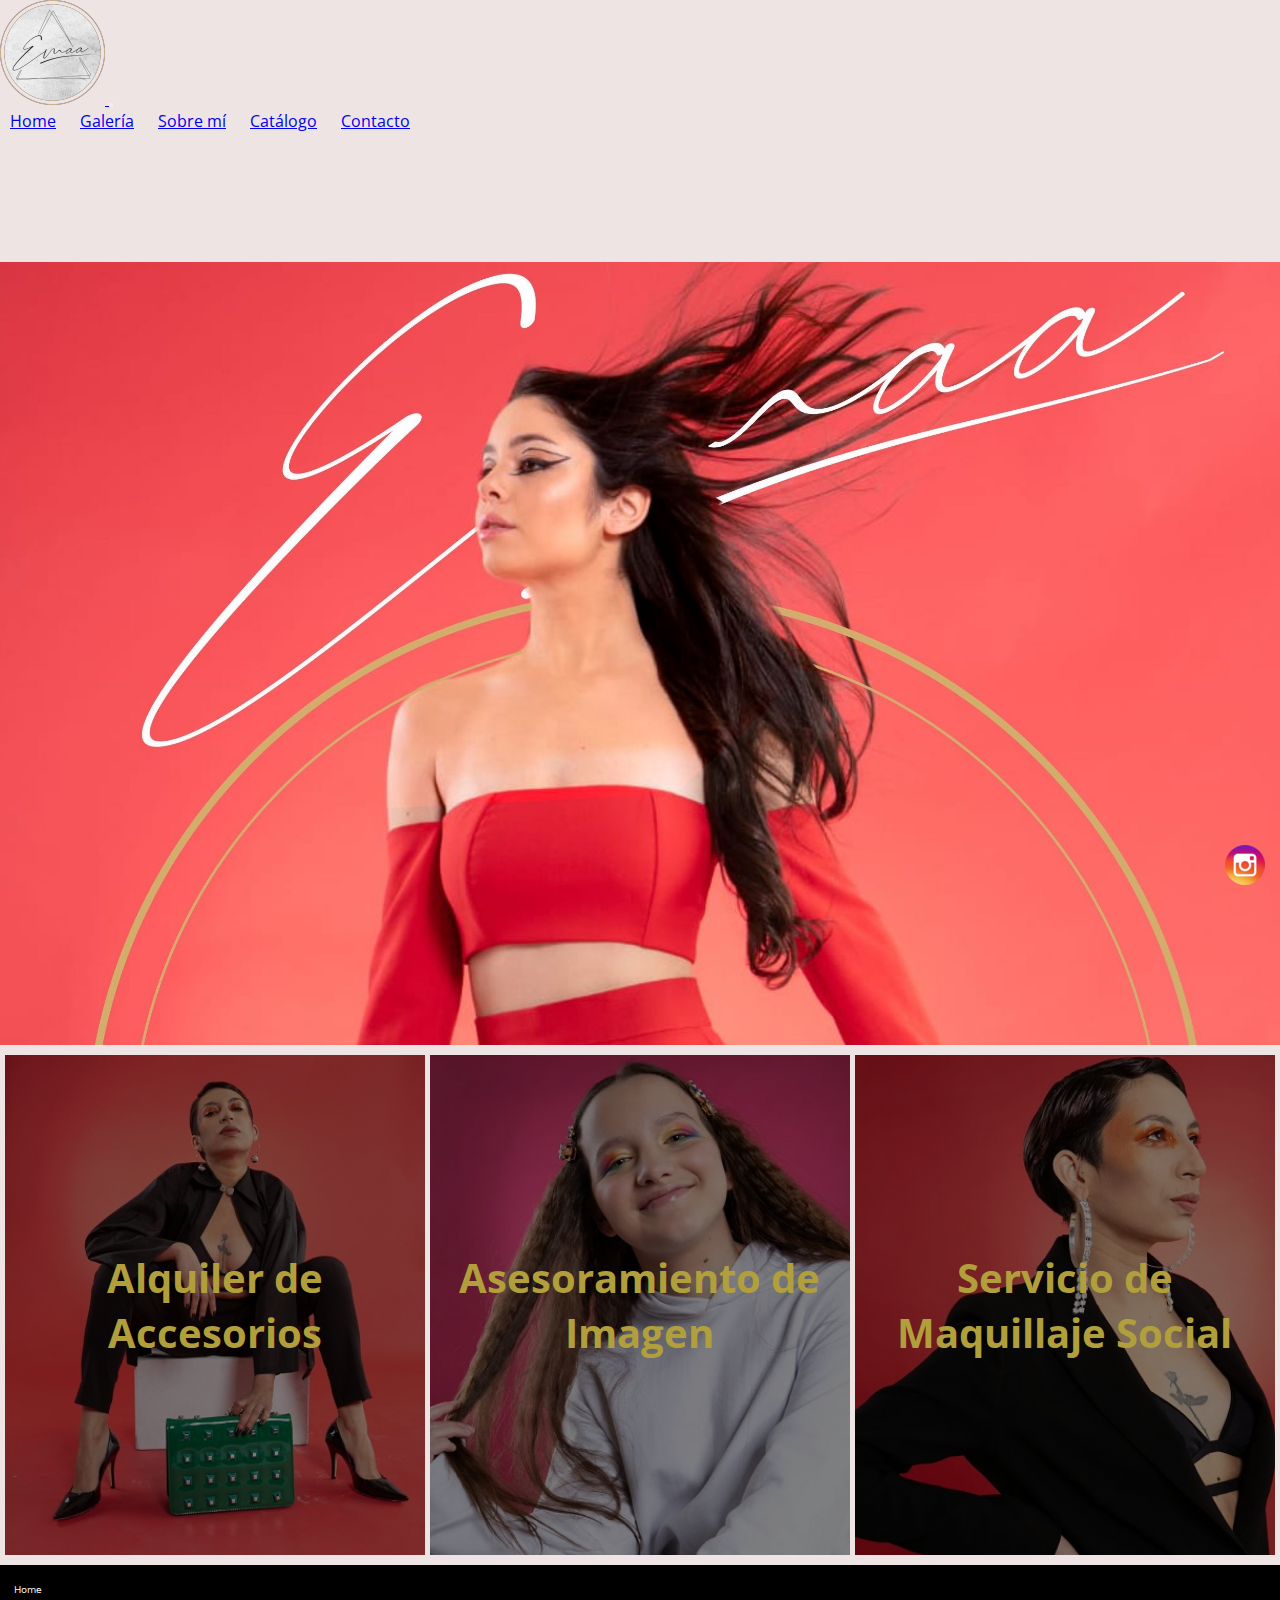
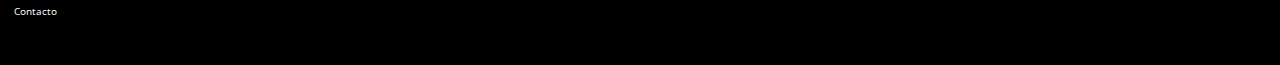
<file: index.html>
<!DOCTYPE html>
<html lang="en">
<head>
    <meta charset="UTF-8">
    <meta http-equiv="X-UA-Compatible" content="IE=edge">
    <meta name="viewport" content="width=device-width, initial-scale=1.0">
    <meta name="description" 
    content="Anímate a lucir los diferentes accesorios que tenemos para alquilar, junto con un peinado, Make Up y asesoria de Imagen.">
    <meta name="keywords" content="Accesorios, alquiler, make up, peinados, carteras, aros, collares, cintos, cosmetica, pelo">
    <meta property:'og:type' content="Web site">
    <meta property:'og:title' content="Emaa-Home|Aquiler de accesorios, make up y mas">
    <meta property:'og:description' content="Anímate a lucir los diferentes accesorios que tenemos para alquilar, junto con un peinado, Make Up y asesoria de Imagen.">
    <link rel="shortcut icon" href="assets/img/emaa-ico.ico" type="image/x-icon">
    <link href="https://cdn.jsdelivr.net/npm/bootstrap@5.1.3/dist/css/bootstrap.min.css" rel="stylesheet" integrity="sha384-1BmE4kWBq78iYhFldvKuhfTAU6auU8tT94WrHftjDbrCEXSU1oBoqyl2QvZ6jIW3" crossorigin="anonymous">
    <link rel="stylesheet" href="./css/style.css">
    <link href="https://fonts.googleapis.com/css2?family=JetBrains+Mono:wght@100&family=Open+Sans:wght@300&family=Quicksand:wght@600&display=swap" rel="stylesheet">
    <title>Emaa-Home|Aquiler de accesorios, make up y mas</title>
    
</head>
<body>
    
    <header>
    <nav class="navbar navbar-expand-lg navbar-light bg-light fixed-top">
        <div class="container-fluid">
          <a class="navbar-brand" href="index.html">
              <img src="assets/img/emaa.png" alt="logo emaa">
          </a>
          <button class="navbar-toggler" type="button" data-bs-toggle="collapse" data-bs-target="#navbarNavAltMarkup" aria-controls="navbarNavAltMarkup" aria-expanded="false" aria-label="Toggle navigation">
            <span class="navbar-toggler-icon"></span>
          </button>
          <div class="collapse navbar-collapse justify-content-end" id="navbarNavAltMarkup">
            <div class="navbar-nav">
              <a class="nav-link" href="index.html">Home</a>
              <a class="nav-link" href="assets/pages/galeria.html">Galería</a>
              <a class="nav-link" href="assets/pages/sobremi.html">Sobre mí</a>
              <a class="nav-link" href="assets/pages/catalogo.html">Catálogo</a>
              <a class="nav-link" href="assets/pages/contacto.html">Contacto</a>
            </div>
          </div>
        </div>
    </nav>
    
    </header>

    <main>

        <div class="main-fondo">
            <img src="assets/img/Imagen-fondo-home.jpg" alt="" class="emaa-fondo">
        </div>

       
        <section class="container-img">

          <div class="img-home">  
          <h1 class="titulos">Alquiler de Accesorios </h1>    
          </div>

         <div class="img-home2">
          <h2 class="titulos">Asesoramiento de Imagen</h2>   
         </div>

         <div class="img-home3">
          <h3 class="titulos">Servicio de Maquillaje Social</h3>   
         </div>
        </section>

    
        
    </main>
    
    <footer>

        <div class="logo-posicion">
            <a href="https://www.instagram.com/emaa.accesorios/?utm_medium=copy_link" target="_blank" rel="nofollow"><img src="assets/img/logo-ig.png" alt="logo red social"></a>
        </div>

        <div class="menu-footer">
            <ul class="nav-footer" >
                <li ><a class="nav-link-footer" href="index.html">Home</a></li>
                <li ><a class="nav-link-footer" href="assets/pages/contacto.html">Contacto</a></li>
            </ul>
            
        </div>
    </footer>

    <script src="https://cdn.jsdelivr.net/npm/@popperjs/core@2.10.2/dist/umd/popper.min.js" integrity="sha384-7+zCNj/IqJ95wo16oMtfsKbZ9ccEh31eOz1HGyDuCQ6wgnyJNSYdrPa03rtR1zdB" crossorigin="anonymous"></script>
    <script src="https://cdn.jsdelivr.net/npm/bootstrap@5.1.3/dist/js/bootstrap.min.js" integrity="sha384-QJHtvGhmr9XOIpI6YVutG+2QOK9T+ZnN4kzFN1RtK3zEFEIsxhlmWl5/YESvpZ13" crossorigin="anonymous"></script>
</body>

</html>
</file>
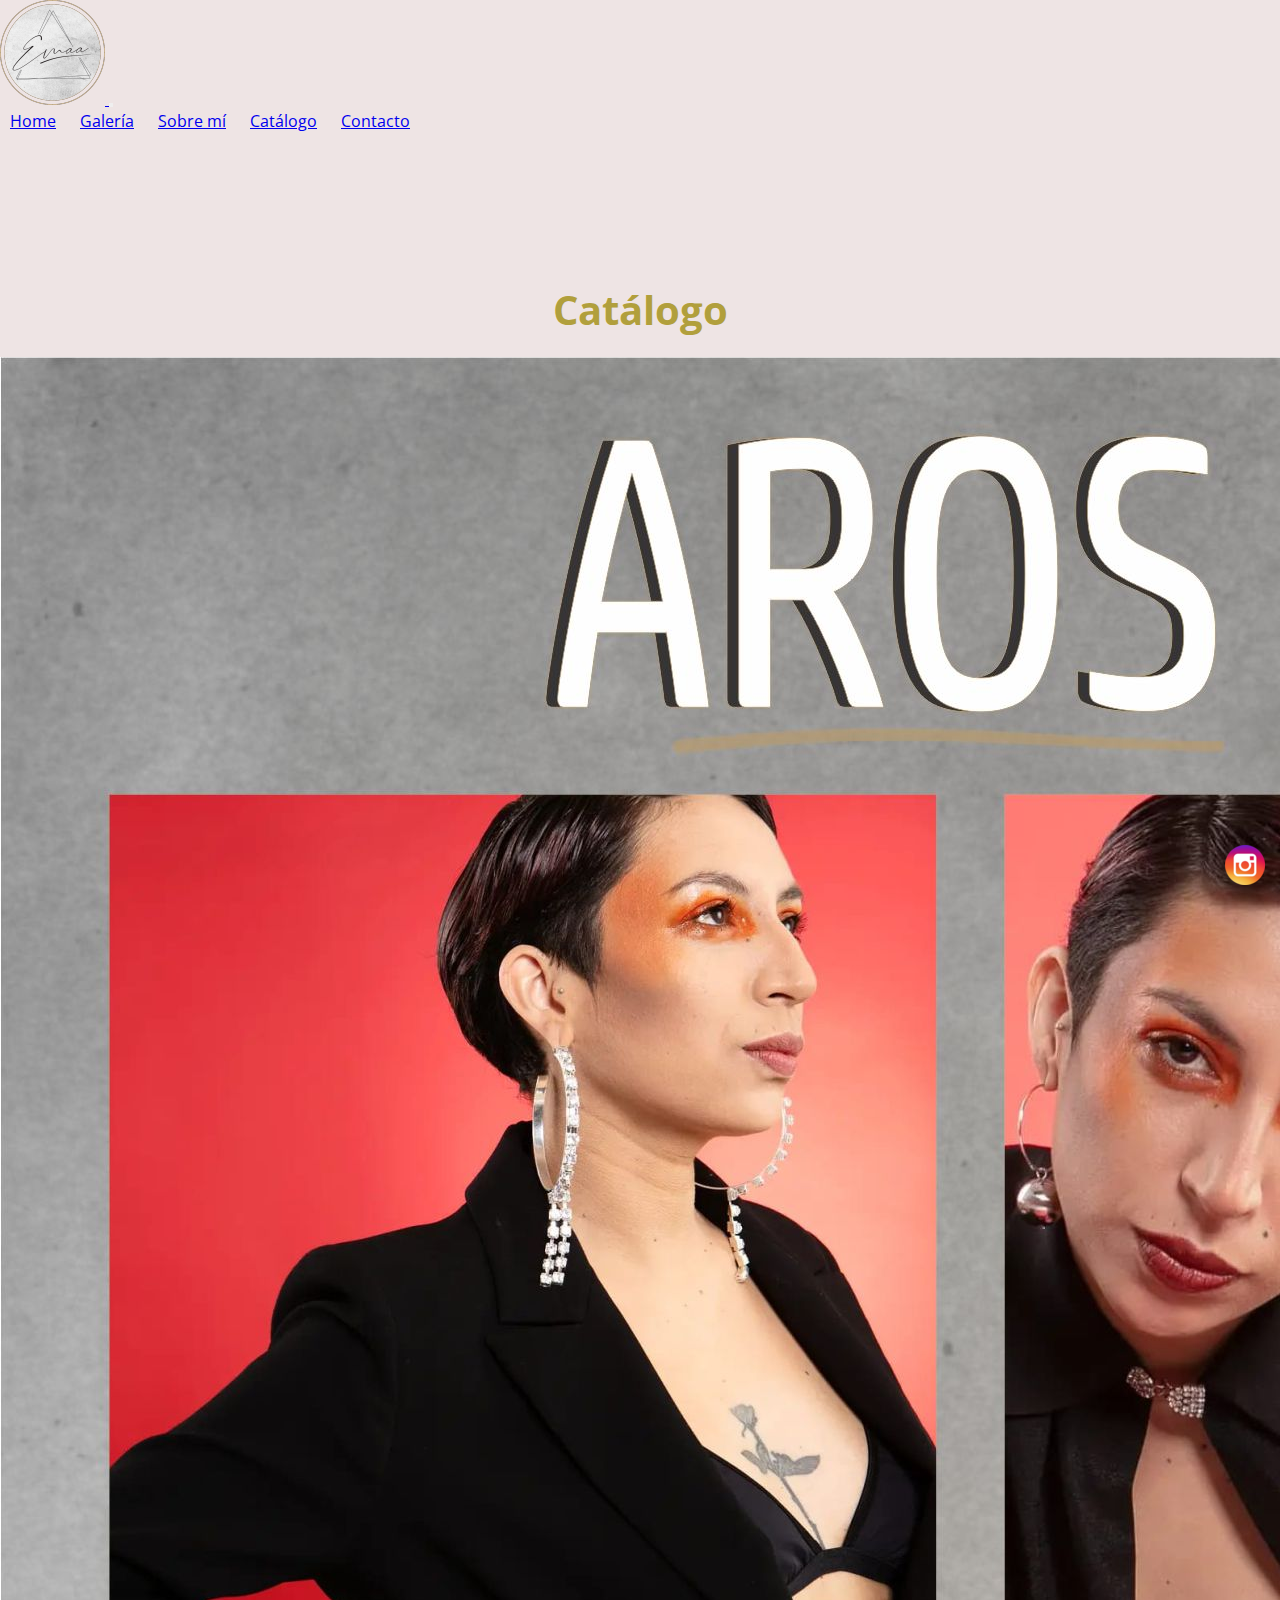
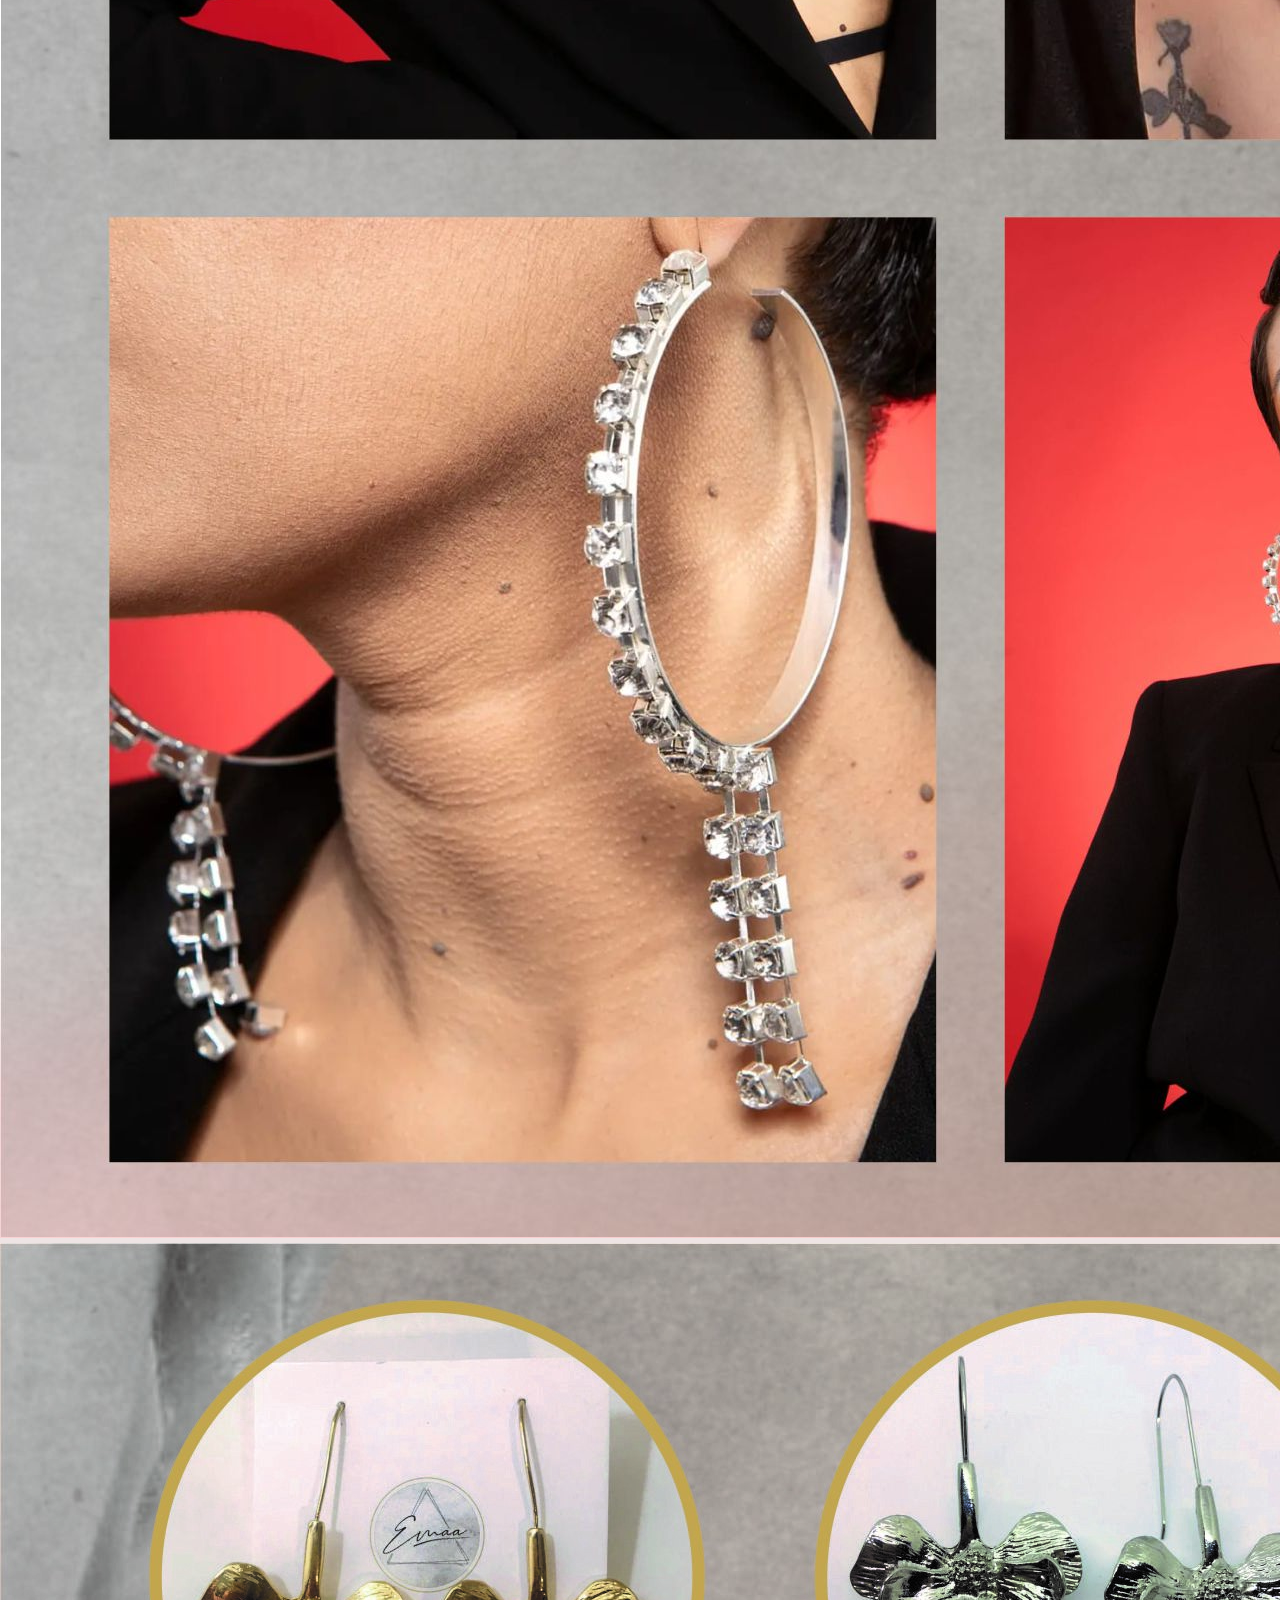
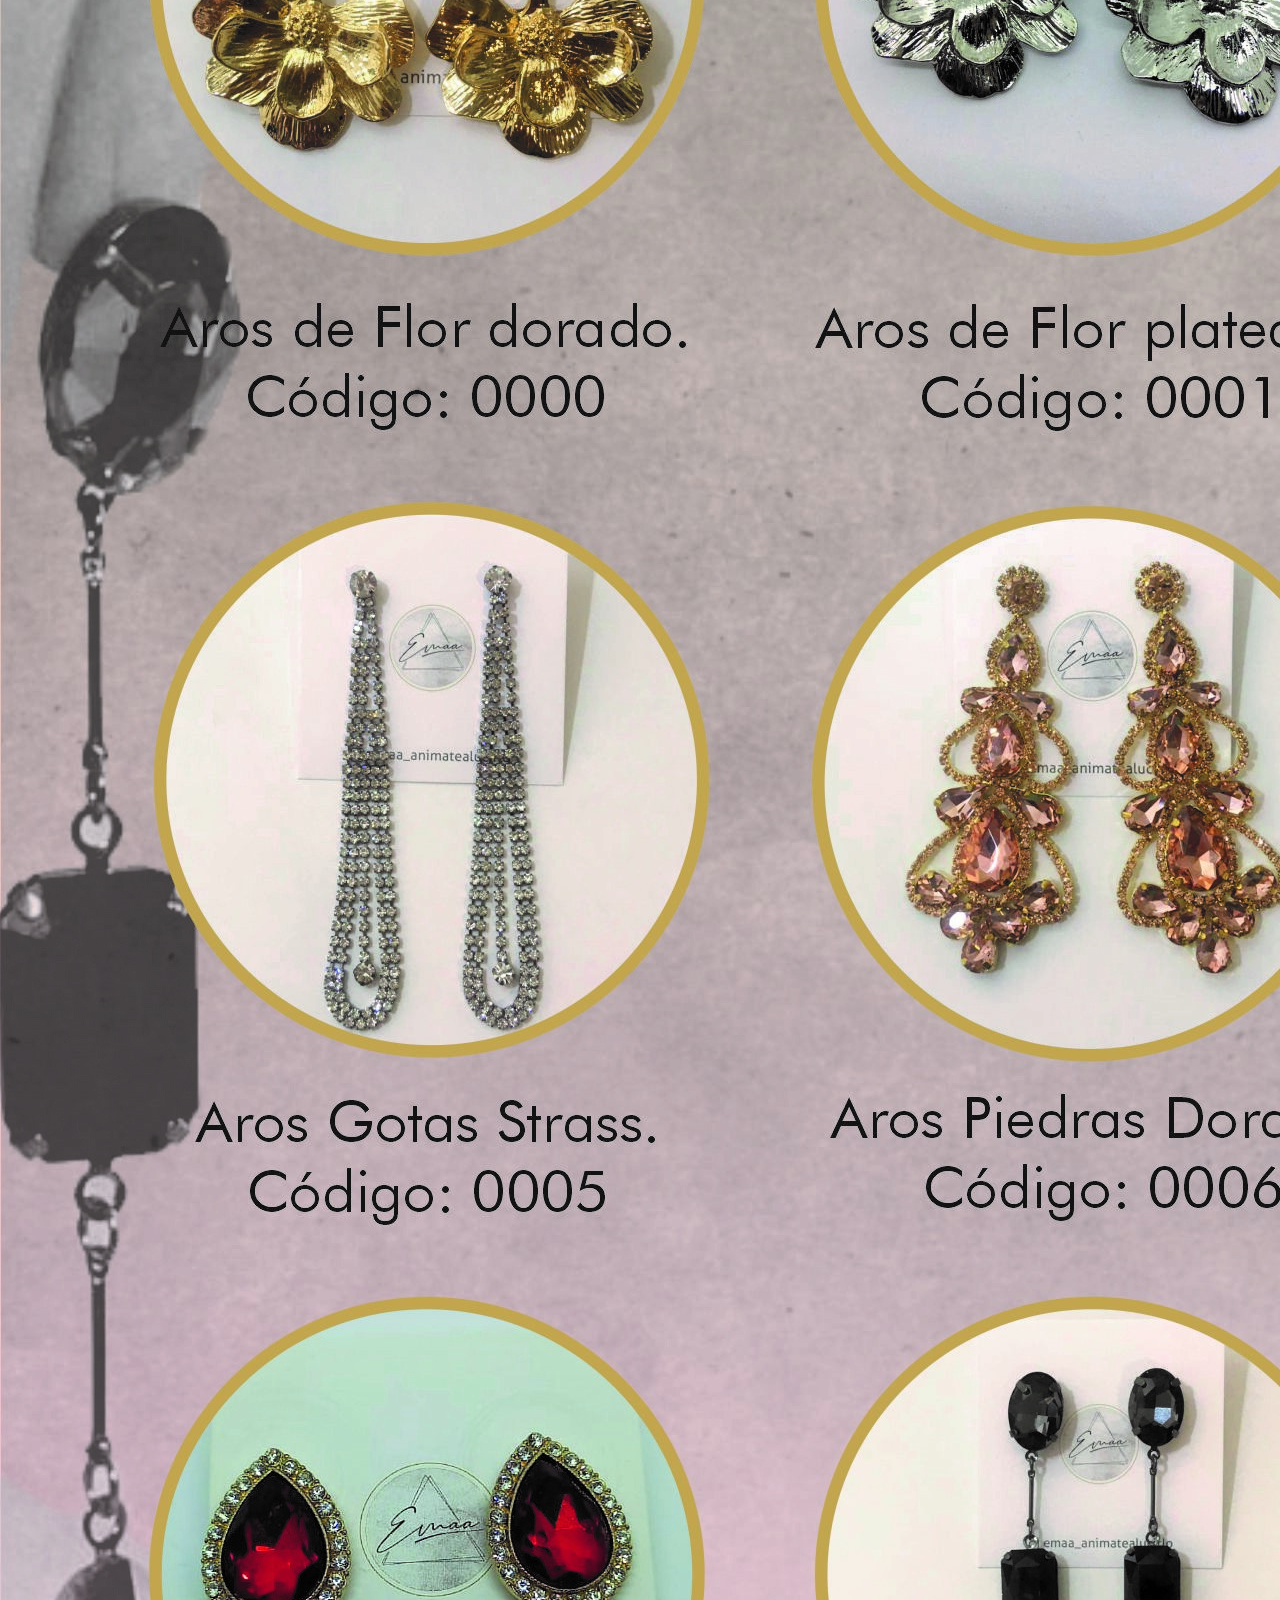
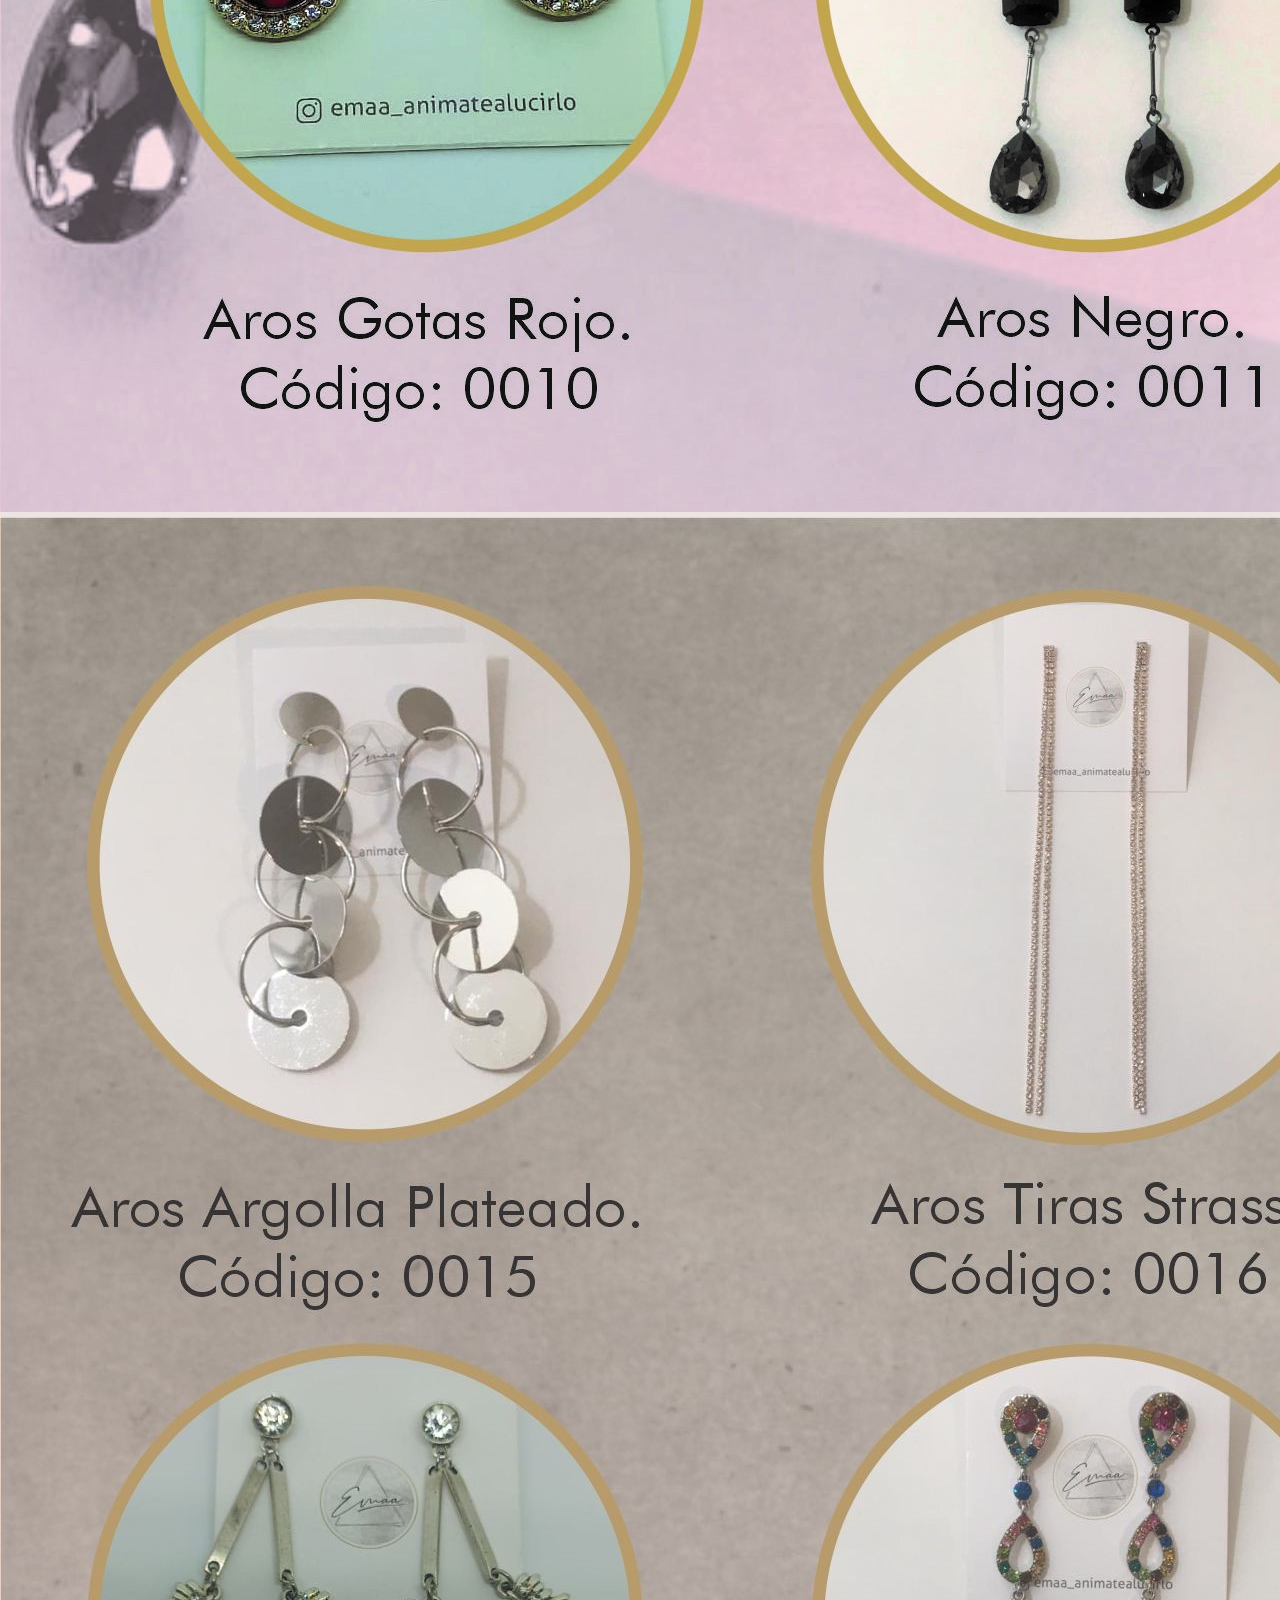
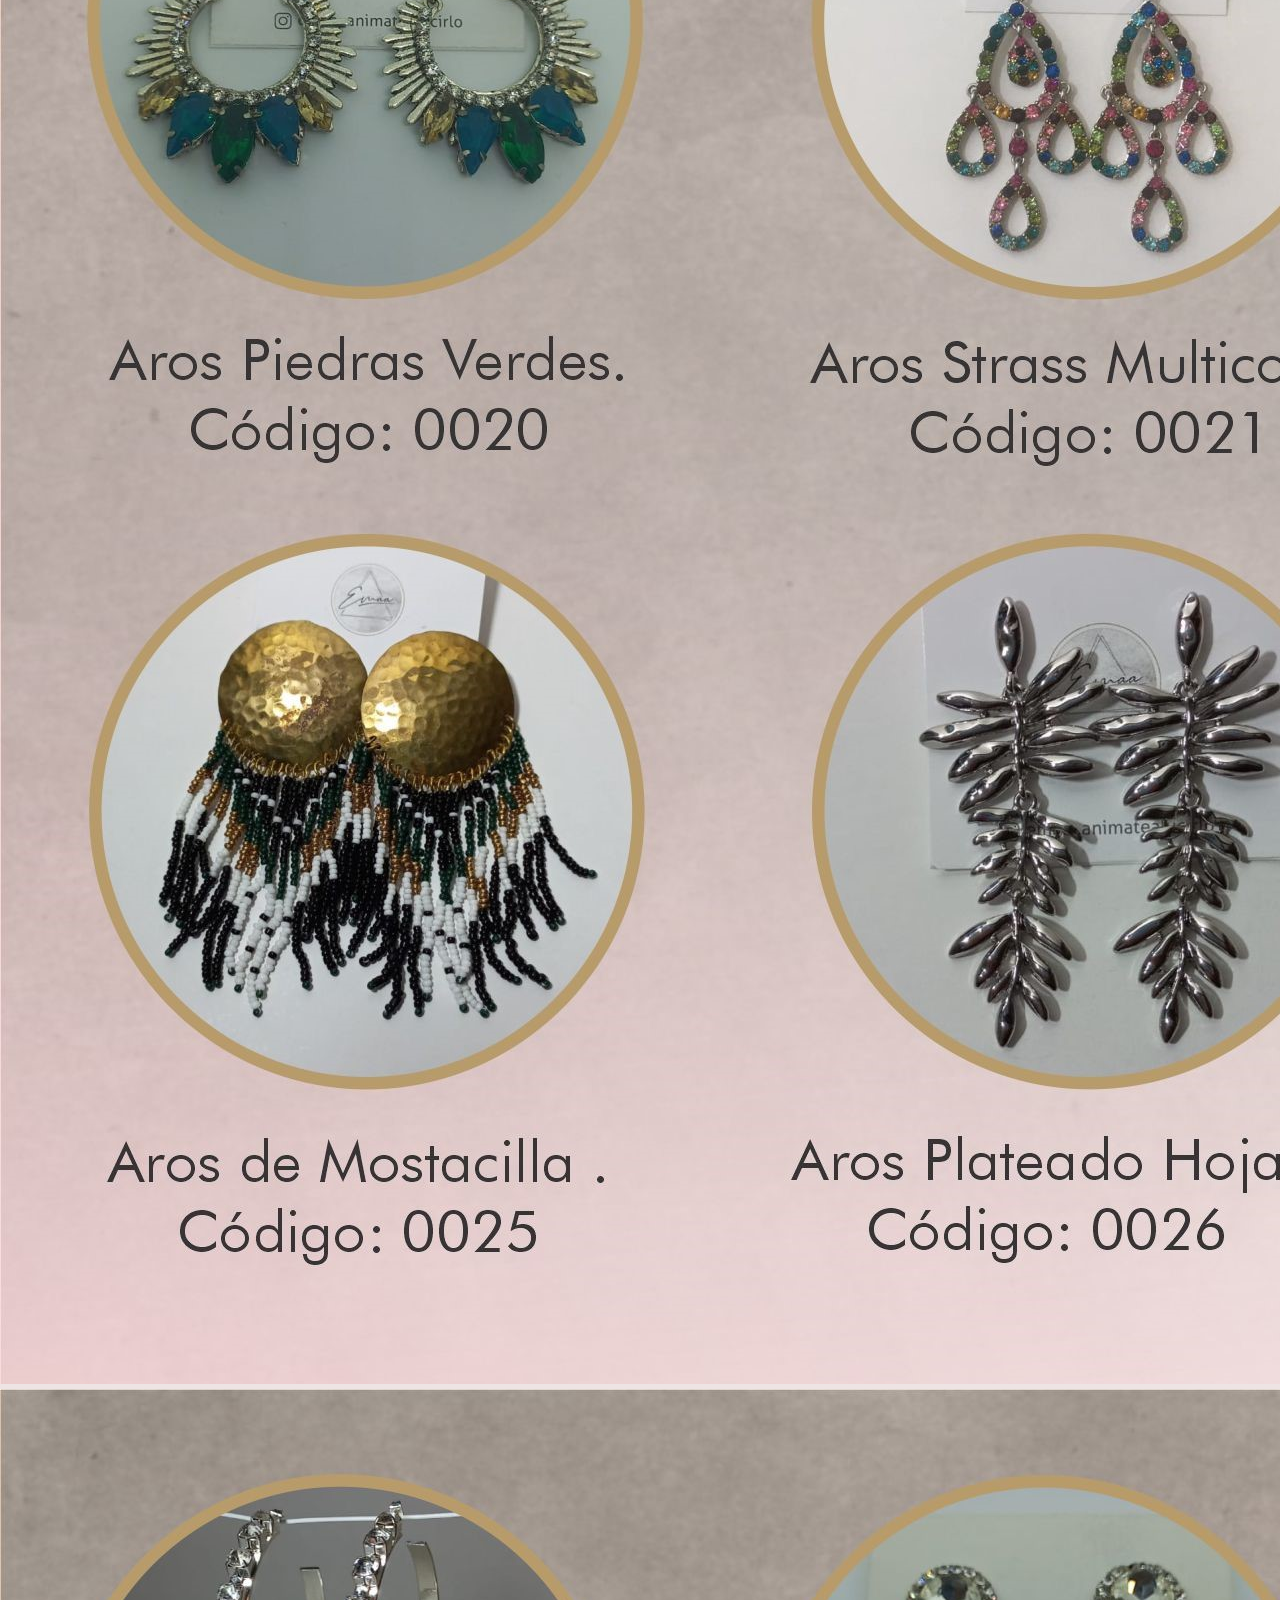
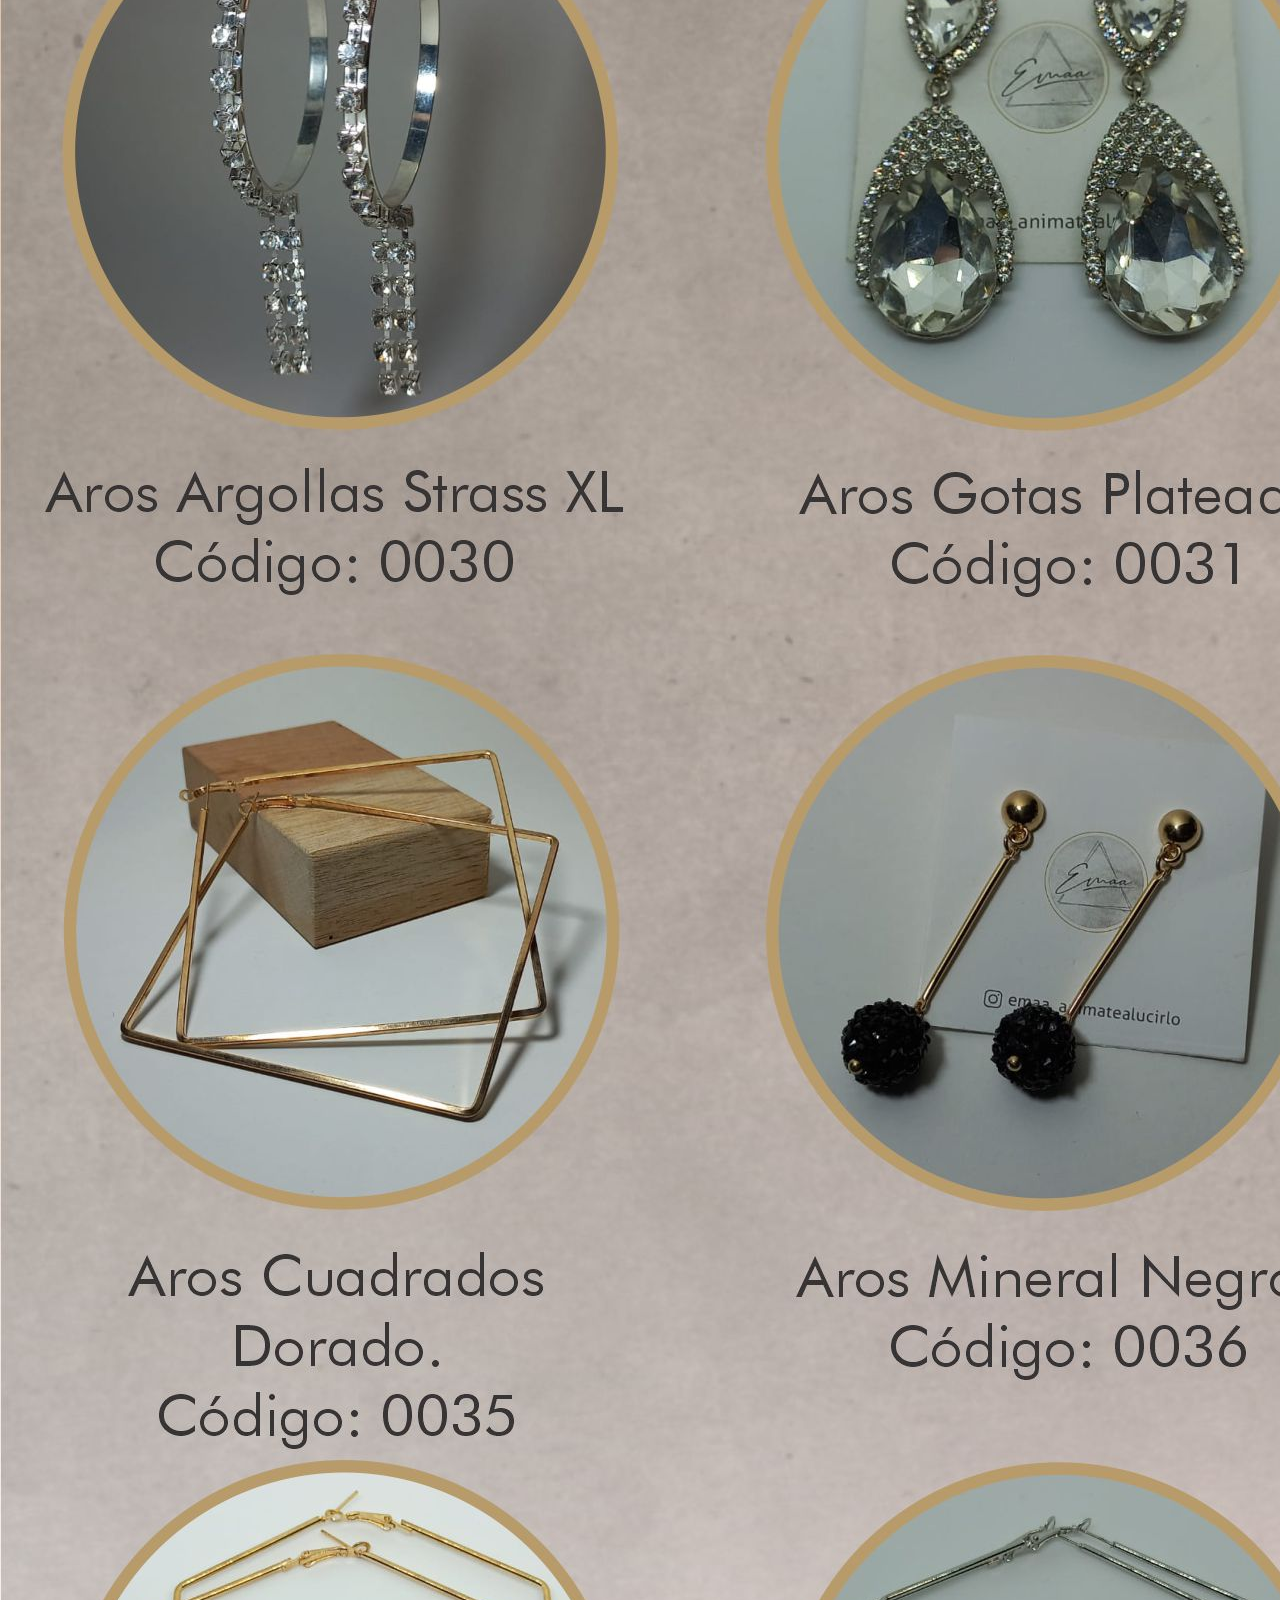
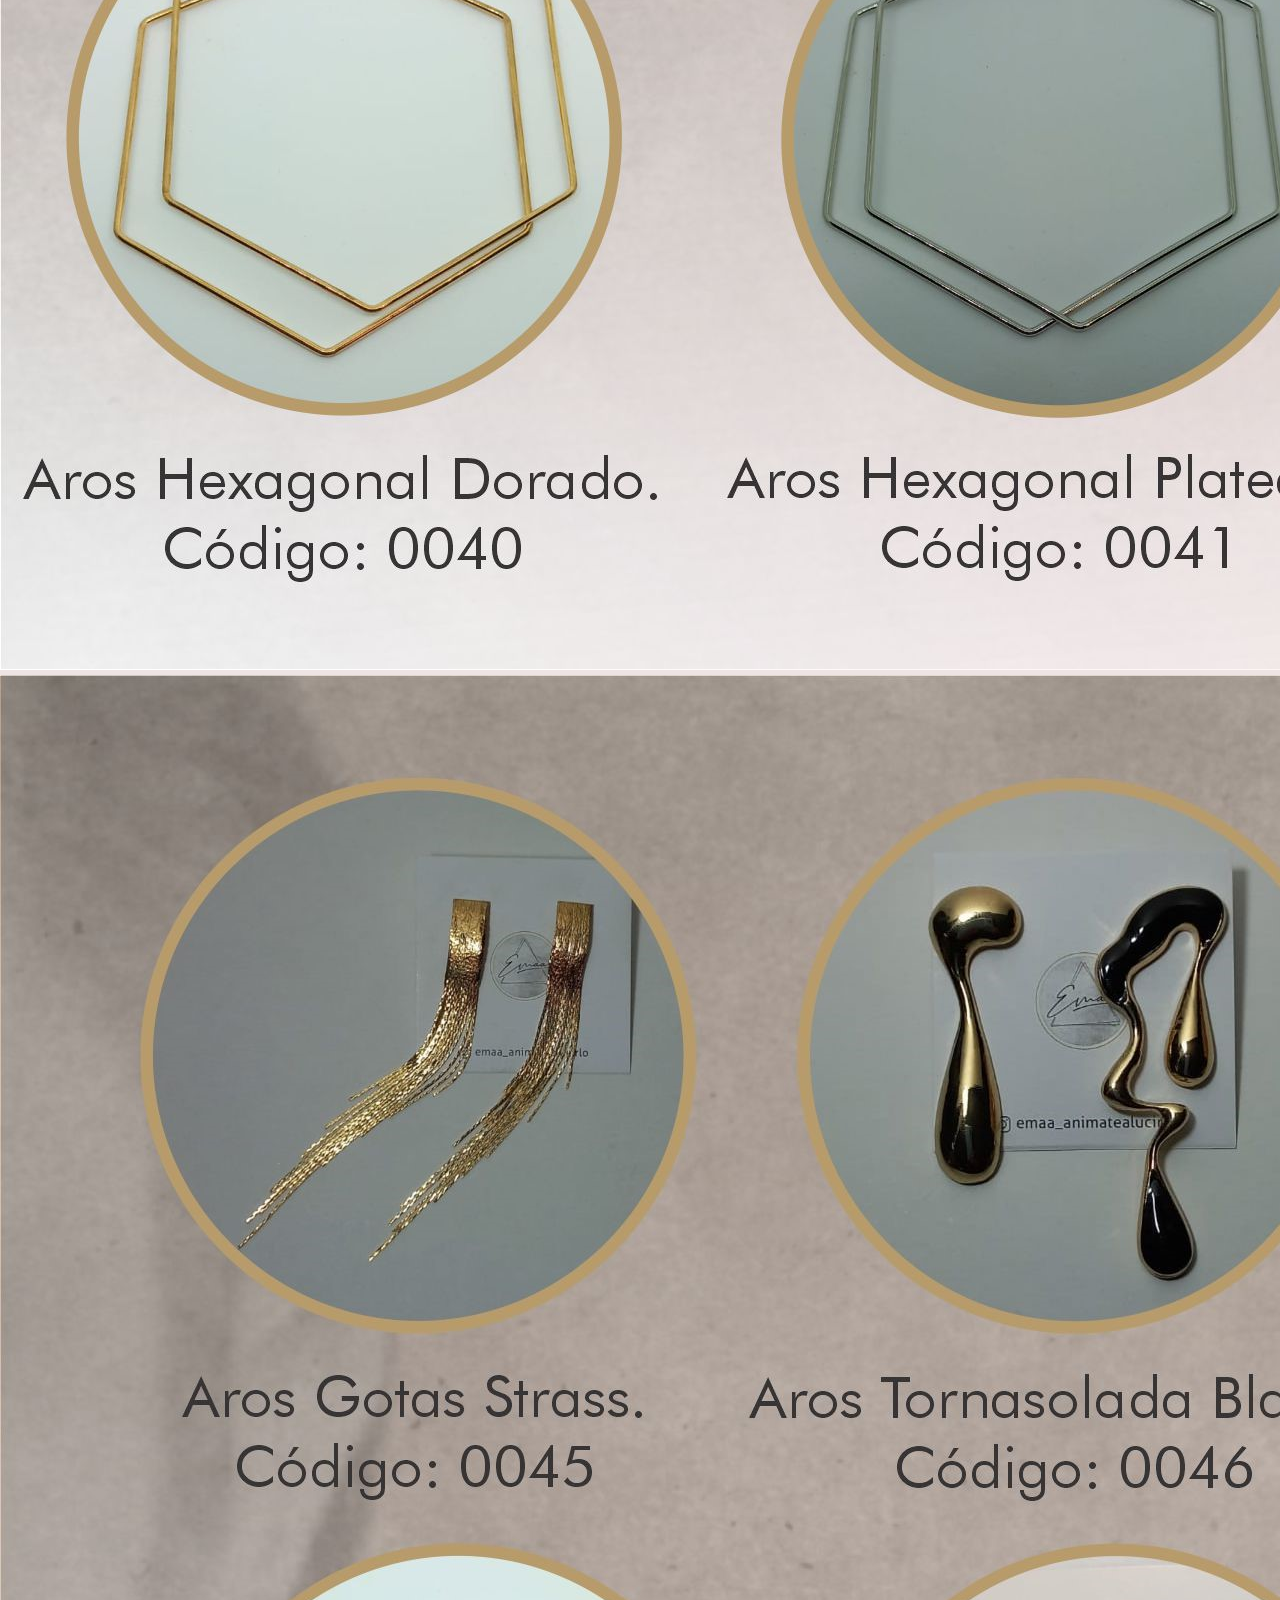
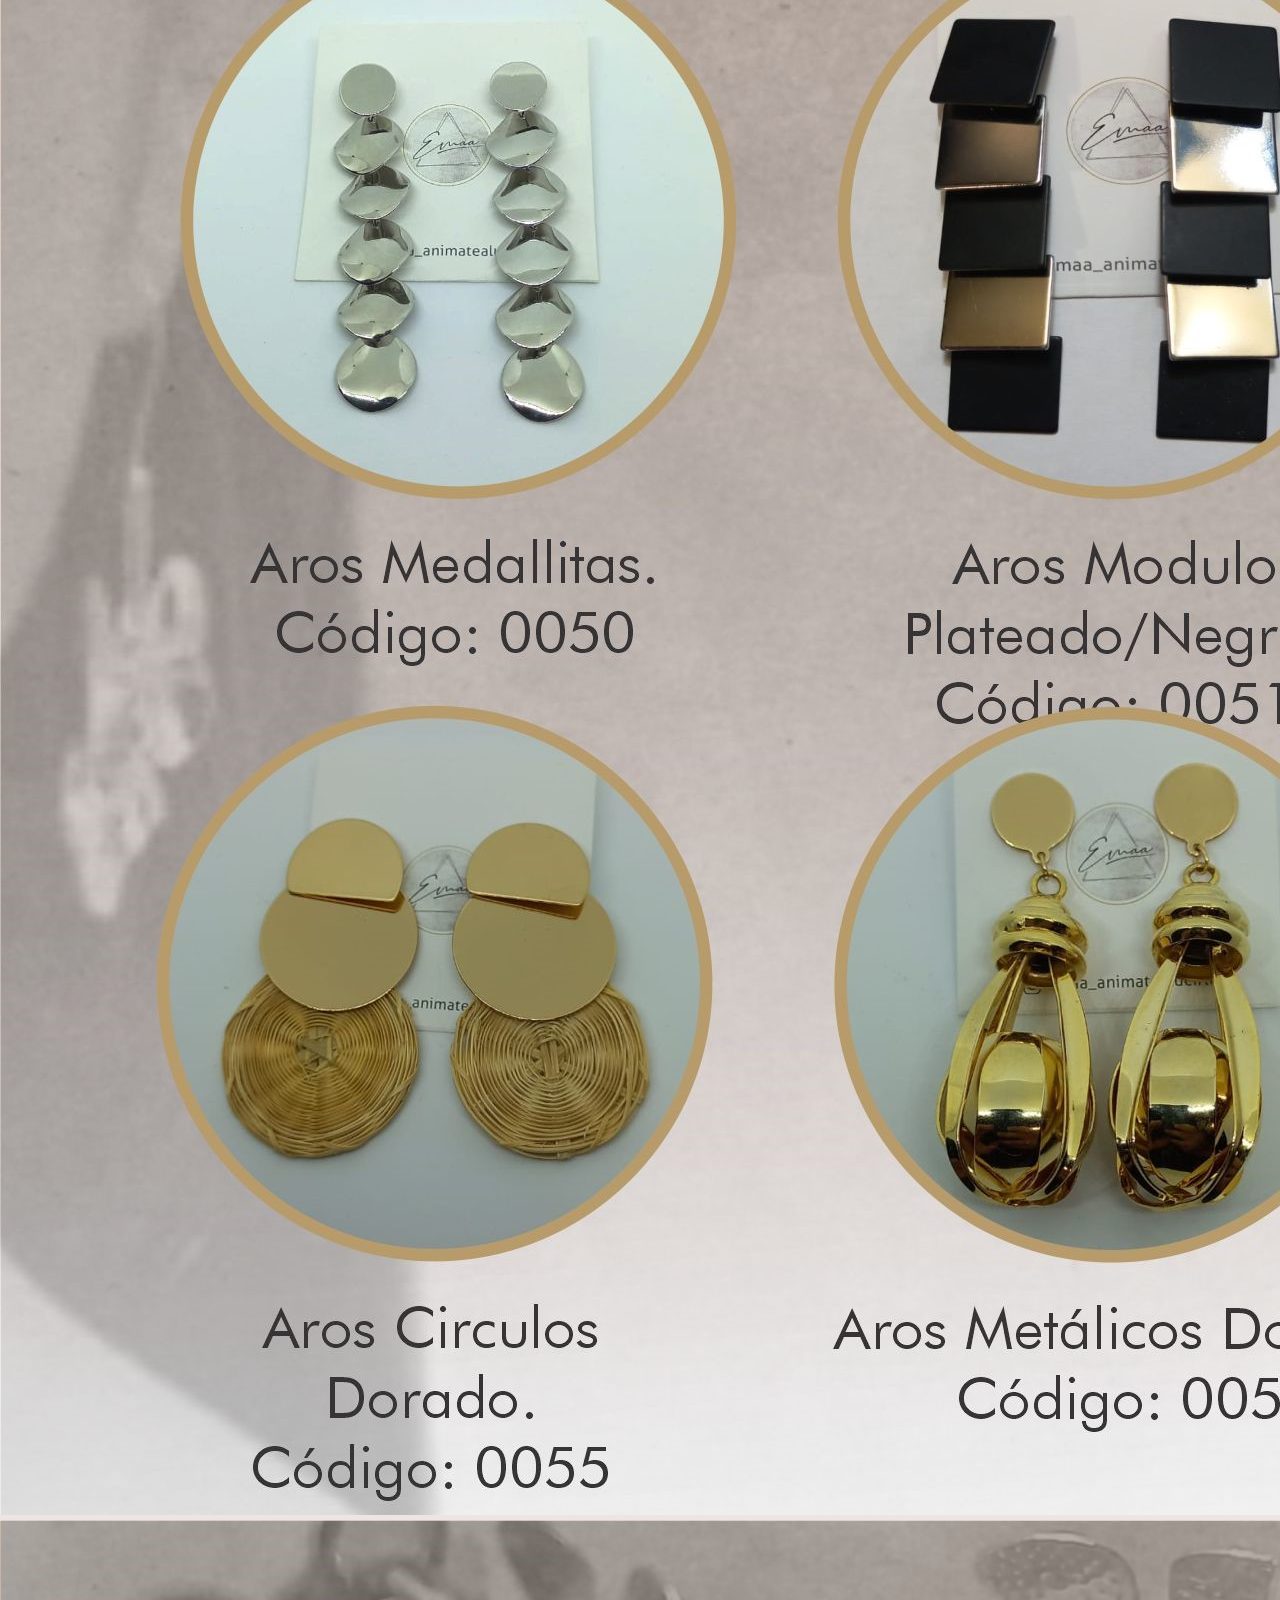
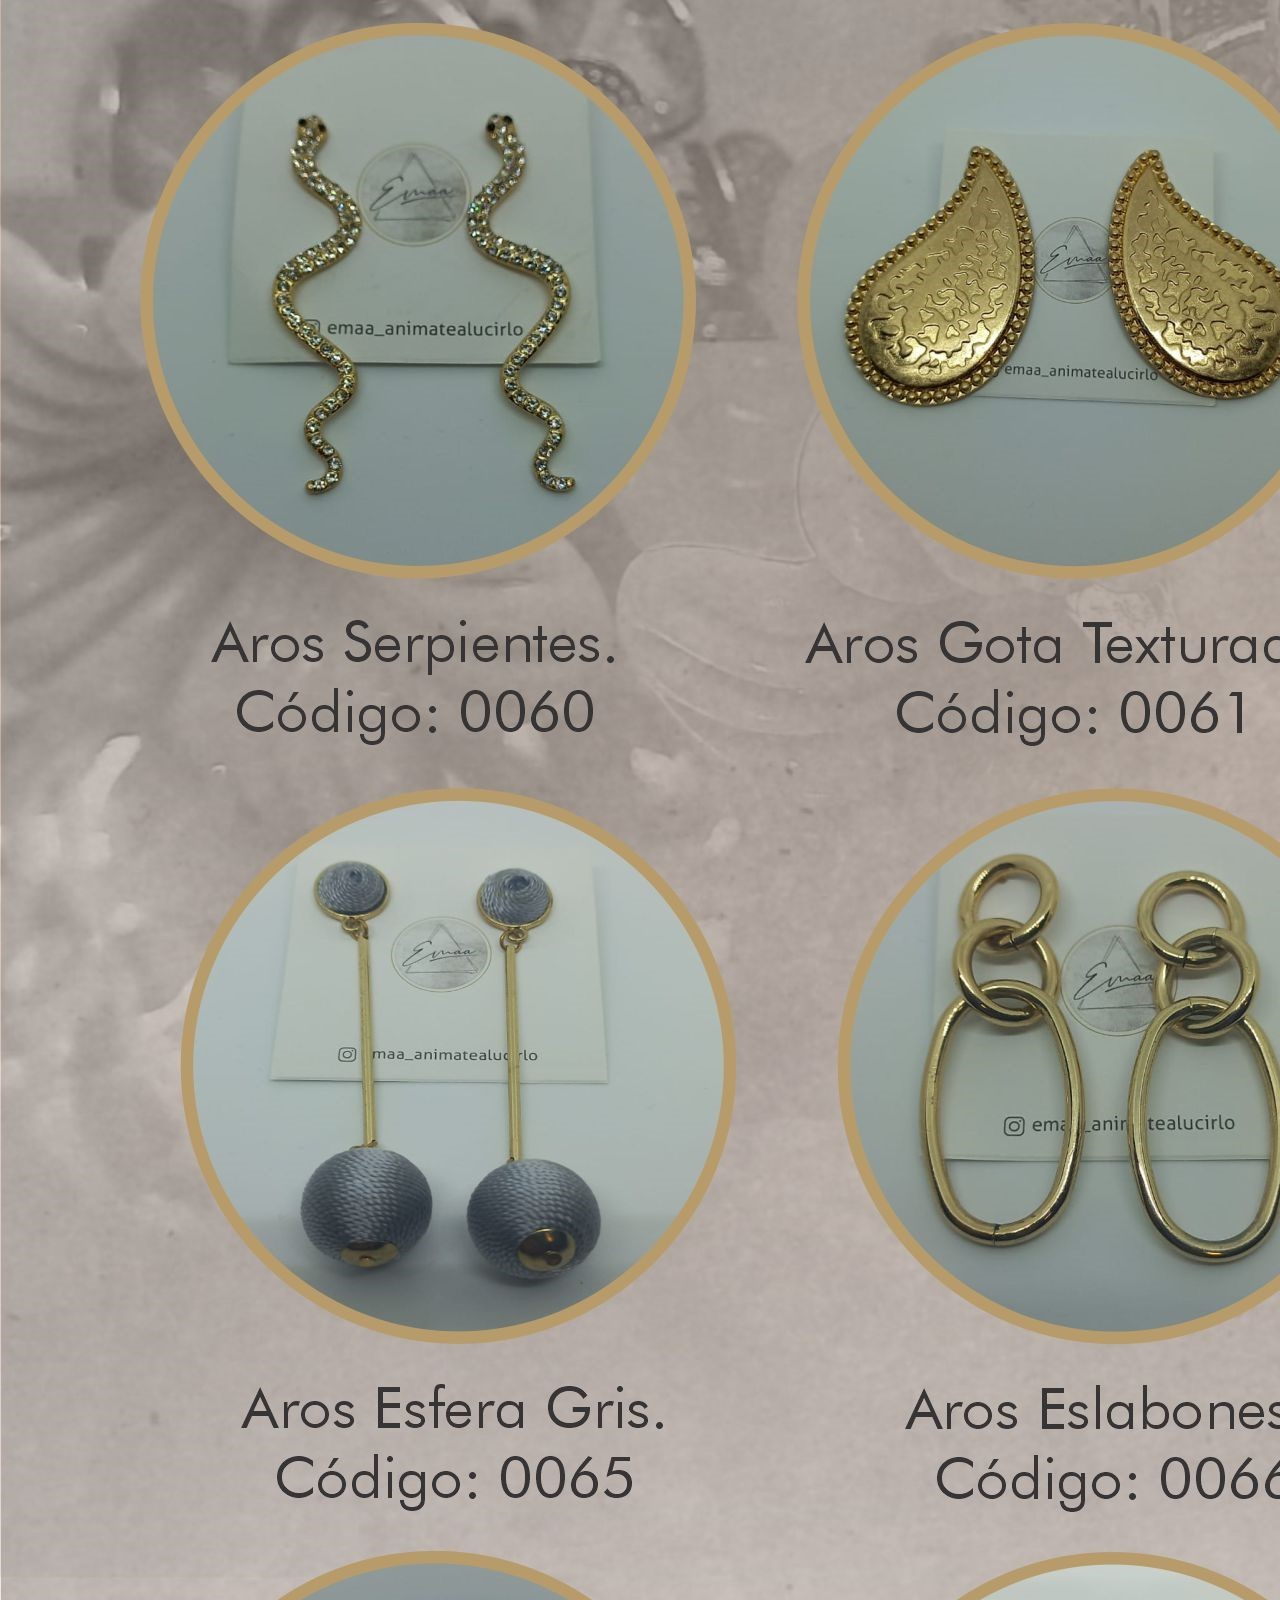
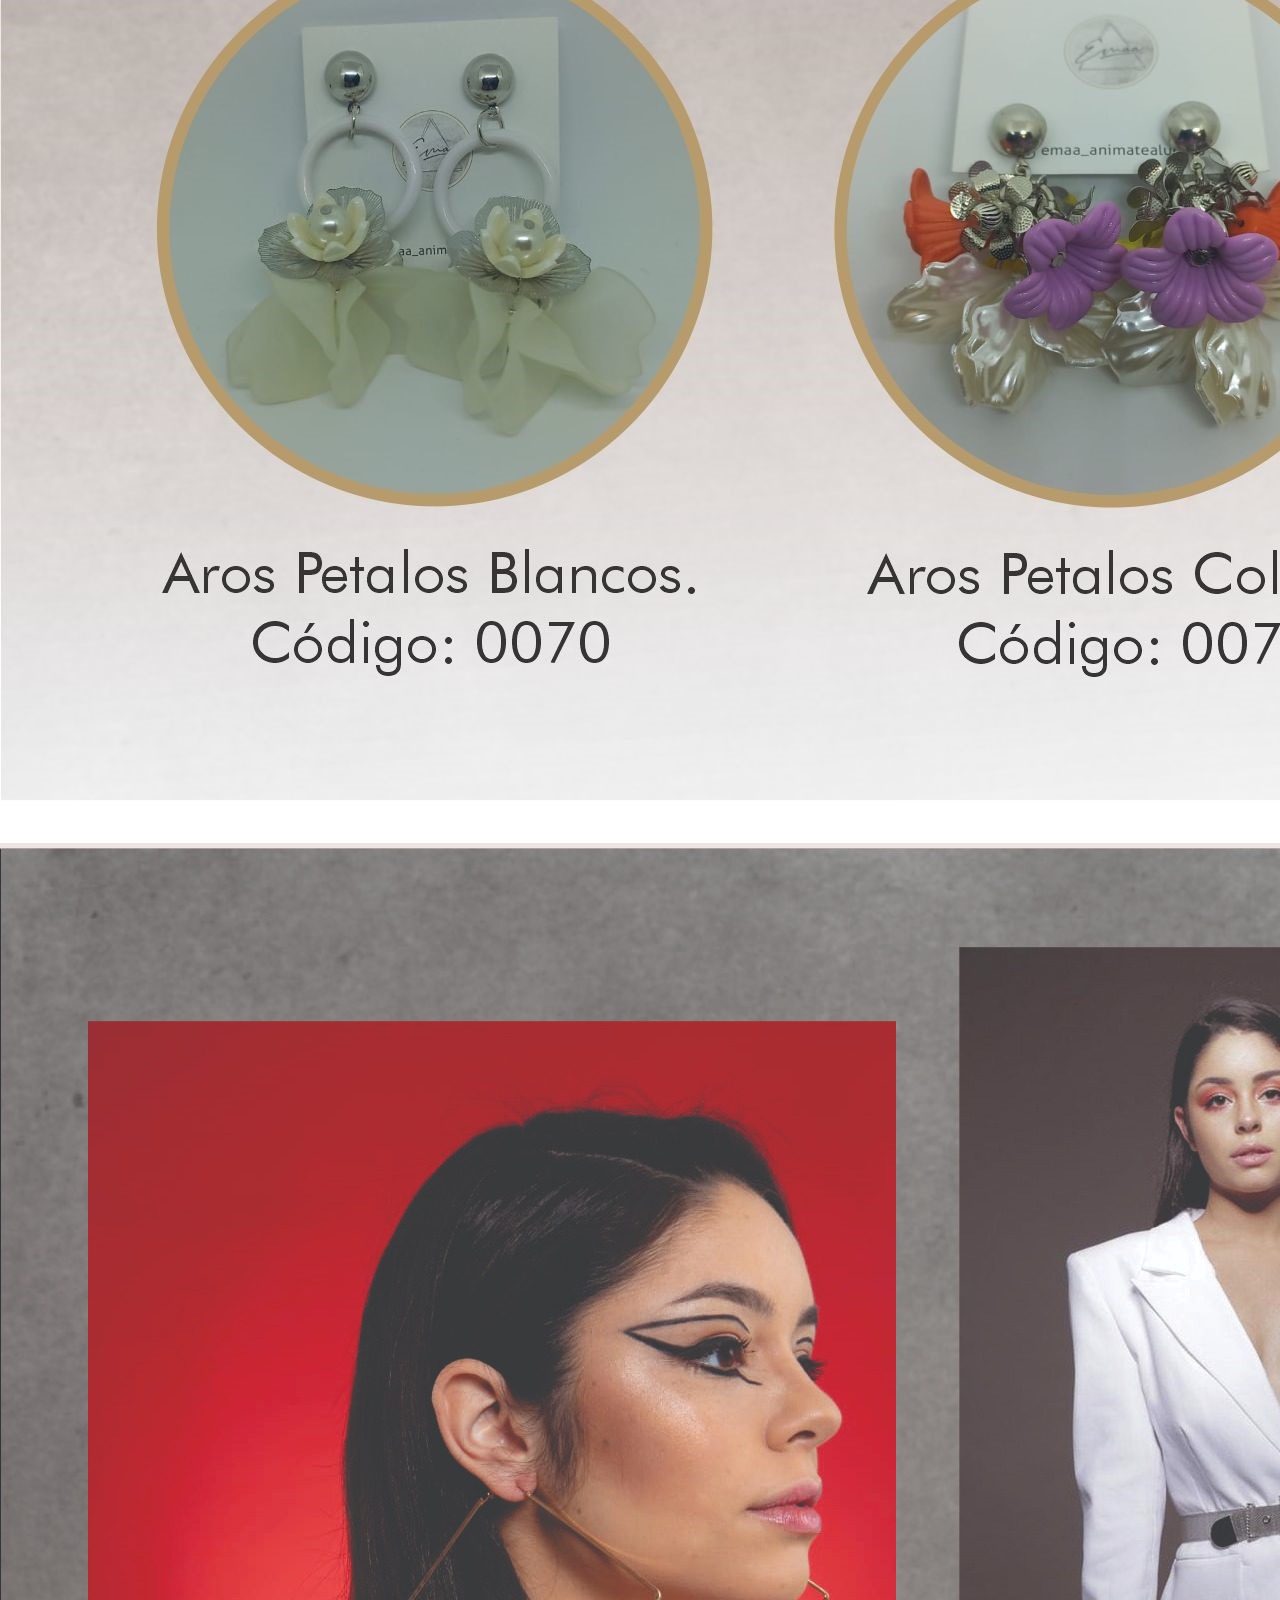
<file: assets/pages/catalogo.html>
<!DOCTYPE html>
<html lang="en">
<head>
    <meta charset="UTF-8">
    <meta http-equiv="X-UA-Compatible" content="IE=edge">
    <meta name="viewport" content="width=device-width, initial-scale=1.0">
    <meta name="description" 
    content="Anímate a lucir los diferentes accesorios que tenemos para alquilar, junto con un peinado, Make Up y asesoria de Imagen.">
    <meta name="keywords" content="Accesorios, alquiler, make up, peinados, carteras, aros, collares, cintos, cosmetica, pelo, catalogo">
    <meta property:'og:type' content="Web site">
    <meta property:'og:title' content="Emaa-Catálogo|Aquiler de accesorios, make up y mas">
    <meta property:'og:description' content="Anímate a lucir los diferentes accesorios que tenemos para alquilar, junto con un peinado, Make Up y asesoria de Imagen.">
    <link rel="shortcut icon" href="../../assets/img/emaa-ico.ico" type="image/x-icon">
    <link href="https://cdn.jsdelivr.net/npm/bootstrap@5.1.3/dist/css/bootstrap.min.css" rel="stylesheet" integrity="sha384-1BmE4kWBq78iYhFldvKuhfTAU6auU8tT94WrHftjDbrCEXSU1oBoqyl2QvZ6jIW3" crossorigin="anonymous">
    <link rel="stylesheet" href="../../css/style.css">
    <link href="https://fonts.googleapis.com/css2?family=JetBrains+Mono:wght@100&family=Open+Sans:wght@300&family=Quicksand:wght@600&display=swap" rel="stylesheet">
    <title>Emaa-Catálogo</title>
    
</head>
<body>

    <header>


<nav class="navbar navbar-expand-lg navbar-light bg-light fixed-top">
  <div class="container-fluid">
    <a class="navbar-brand" href="../../index.html">
        <img src="../../assets/img/emaa.png" alt="logo emaa">
    </a>
    <button class="navbar-toggler" type="button" data-bs-toggle="collapse" data-bs-target="#navbarNavAltMarkup" aria-controls="navbarNavAltMarkup" aria-expanded="false" aria-label="Toggle navigation">
      <span class="navbar-toggler-icon"></span>
    </button>
    <div class="collapse navbar-collapse justify-content-end" id="navbarNavAltMarkup">
      <div class="navbar-nav">
        <a class="nav-link" href="../../index.html">Home</a>
        <a class="nav-link" href="galeria.html">Galería</a>
        <a class="nav-link" href="sobremi.html">Sobre mí</a>
        <a class="nav-link" href="catalogo.html">Catálogo</a>
        <a class="nav-link" href="contacto.html">Contacto</a>
      </div>
    </div>
  </div>
</nav>

</nav>


    </header>

    <main>
        <h1>Catálogo</h1>

  

    <section class="container">
    <div id="carouselExampleControls" class="carousel slide" data-bs-ride="carousel">
        <div class="carousel-inner">
          <div class="carousel-item active">
            <img src="../img/Exportado-1.jpg" class="d-block w-100" alt="...">
          </div>
          <div class="carousel-item">
            <img src="../img/Exportado-2.jpg" class="d-block w-100" alt="...">
          </div>
          <div class="carousel-item">
            <img src="../img/Exportado-3.jpg" class="d-block w-100" alt="...">
          </div>
          <div class="carousel-item">
            <img src="../img/Exportado-4.jpg" class="d-block w-100" alt="...">
          </div>
          <div class="carousel-item">
            <img src="../img/Exportado-5.jpg" class="d-block w-100" alt="...">
          </div>
          <div class="carousel-item">
            <img src="../img/Exportado-6.jpg" class="d-block w-100" alt="...">
          </div>
          <div class="carousel-item">
            <img src="../img/Exportado-7.jpg" class="d-block w-100" alt="...">
          </div>
          <div class="carousel-item">
            <img src="../img/Exportado-8.jpg" class="d-block w-100" alt="...">
          </div>
          <div class="carousel-item">
            <img src="../img/Exportado-9.jpg" class="d-block w-100" alt="...">
          </div>
          <div class="carousel-item">
            <img src="../img/Exportado-10.jpg" class="d-block w-100" alt="...">
          </div>
          <div class="carousel-item">
            <img src="../img/Exportado-11.jpg" class="d-block w-100" alt="...">
          </div>
          <div class="carousel-item">
           <img src="../img/Exportado-12.jpg" class="d-block w-100" alt="...">
          </div>
        </div>
        <button class="carousel-control-prev" type="button" data-bs-target="#carouselExampleControls" data-bs-slide="prev">
          <span class="carousel-control-prev-icon" aria-hidden="true"></span>
          <span class="visually-hidden">Previous</span>
        </button>
        <button class="carousel-control-next" type="button" data-bs-target="#carouselExampleControls" data-bs-slide="next">
          <span class="carousel-control-next-icon" aria-hidden="true"></span>
          <span class="visually-hidden">Next</span>
        </button>
      </div>
    </section>
        
    </main>
    
<footer>

    <div class="logo-posicion">
        <a href="https://www.instagram.com/emaa.accesorios/?utm_medium=copy_link" target="_blank"><img src="../../assets/img/logo-ig.png" alt="logo red social"></a>
    </div>
    
    <div class="menu-footer">
      <ul class="nav-footer" >
          <li ><a class="nav-link-footer" href="../../index.html">Home</a></li>
          <li ><a class="nav-link-footer" href="contacto.html">Contacto</a></li>
      </ul>
      
    </div>
    

</footer>

<script src="https://cdn.jsdelivr.net/npm/@popperjs/core@2.10.2/dist/umd/popper.min.js" integrity="sha384-7+zCNj/IqJ95wo16oMtfsKbZ9ccEh31eOz1HGyDuCQ6wgnyJNSYdrPa03rtR1zdB" crossorigin="anonymous"></script>
<script src="https://cdn.jsdelivr.net/npm/bootstrap@5.1.3/dist/js/bootstrap.min.js" integrity="sha384-QJHtvGhmr9XOIpI6YVutG+2QOK9T+ZnN4kzFN1RtK3zEFEIsxhlmWl5/YESvpZ13" crossorigin="anonymous"></script>

</body>
</html>
</file>
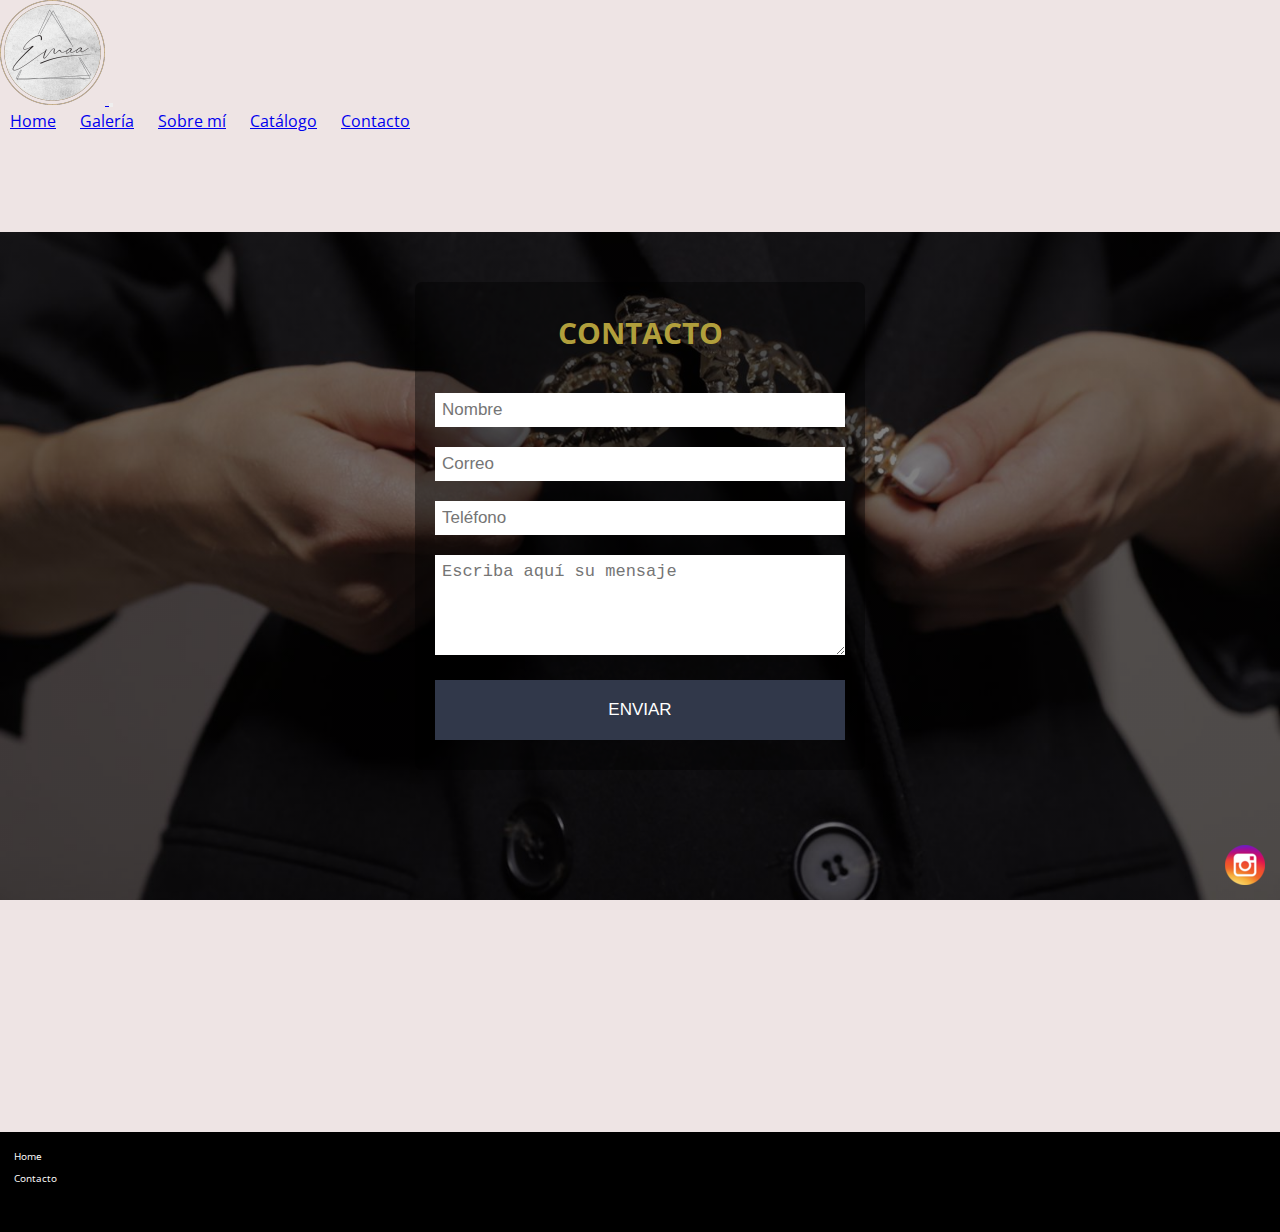
<file: assets/pages/contacto.html>
<!DOCTYPE html>
<html lang="en">
<head>
    <meta charset="UTF-8">
    <meta http-equiv="X-UA-Compatible" content="IE=edge">
    <meta name="viewport" content="width=device-width, initial-scale=1.0">
    <meta name="description" 
    content="Anímate a lucir los diferentes accesorios que tenemos para alquilar, junto con un peinado, Make Up y asesoria de Imagen.">
    <meta name="keywords" content="Accesorios, alquiler, make up, peinados, carteras, aros, collares, cintos, cosmetica, pelo, contacto, email, contactame, formulario">
    <meta property:'og:type' content="Web site">
    <meta property:'og:title' content="Emaa-Contacto|Aquiler de accesorios, make up y mas">
    <meta property:'og:description' content="Anímate a lucir los diferentes accesorios que tenemos para alquilar, junto con un peinado, Make Up y asesoria de Imagen.">
    <link rel="shortcut icon" href="../../assets/img/emaa-ico.ico" type="image/x-icon">
    <link href="https://cdn.jsdelivr.net/npm/bootstrap@5.1.3/dist/css/bootstrap.min.css" rel="stylesheet" integrity="sha384-1BmE4kWBq78iYhFldvKuhfTAU6auU8tT94WrHftjDbrCEXSU1oBoqyl2QvZ6jIW3" crossorigin="anonymous">
    <link rel="stylesheet" href="../../css/style.css">
    <link rel="preconnect" href="https://fonts.googleapis.com">
<link rel="preconnect" href="https://fonts.gstatic.com" crossorigin>
<link href="https://fonts.googleapis.com/css2?family=JetBrains+Mono:wght@100&family=Open+Sans:wght@300&family=Quicksand:wght@600&display=swap" rel="stylesheet">
    <title>Emaa-Contacto</title>
    
</head>
<body>

    <header>


<nav class="navbar navbar-expand-lg navbar-light bg-light fixed-top">
    <div class="container-fluid">
      <a class="navbar-brand" href="../../index.html">
          <img src="../../assets/img/emaa.png" alt="logo emaa">
      </a>
      <button class="navbar-toggler" type="button" data-bs-toggle="collapse" data-bs-target="#navbarNavAltMarkup" aria-controls="navbarNavAltMarkup" aria-expanded="false" aria-label="Toggle navigation">
        <span class="navbar-toggler-icon"></span>
      </button>
      <div class="collapse navbar-collapse justify-content-end" id="navbarNavAltMarkup">
        <div class="navbar-nav">
          <a class="nav-link "href="../../index.html">Home</a>
          <a class="nav-link" href="galeria.html">Galería</a>
          <a class="nav-link" href="sobremi.html">Sobre mí</a>
          <a class="nav-link" href="catalogo.html">Catálogo</a>
          <a class="nav-link" href="contacto.html">Contacto</a>
        </div>
      </div>
    </div>
  </nav>
  
  </nav>
    </header>

    <main id="foto-contacto">

  <form action="">
     <h2>CONTACTO</h2>
     <input type="text" name="Nombre" placeholder="Nombre">
     <input type="text" name="Nombre" placeholder="Correo">
     <input type="text" name="Nombre" placeholder="Teléfono">
     <textarea name="mensaje" placeholder="Escriba aquí su mensaje"></textarea>
     <input type="button" value="ENVIAR" id="boton">
   </form>

      
        
    </main>
    
<footer>

    <div class="logo-posicion">
        <a href="https://www.instagram.com/emaa.accesorios/?utm_medium=copy_link" target="_blank"><img src="../../assets/img/logo-ig.png" alt="logo red social"></a>
    </div>

    <div class="menu-footer">
      <ul class="nav-footer" >
          <li ><a class="nav-link-footer" href="../../index.html">Home</a></li>
          <li ><a class="nav-link-footer" href="contacto.html">Contacto</a></li>
      </ul>
      
    </div>
    

</footer>

<script src="https://cdn.jsdelivr.net/npm/@popperjs/core@2.10.2/dist/umd/popper.min.js" integrity="sha384-7+zCNj/IqJ95wo16oMtfsKbZ9ccEh31eOz1HGyDuCQ6wgnyJNSYdrPa03rtR1zdB" crossorigin="anonymous"></script>
<script src="https://cdn.jsdelivr.net/npm/bootstrap@5.1.3/dist/js/bootstrap.min.js" integrity="sha384-QJHtvGhmr9XOIpI6YVutG+2QOK9T+ZnN4kzFN1RtK3zEFEIsxhlmWl5/YESvpZ13" crossorigin="anonymous"></script>
</body>
</html>
</file>
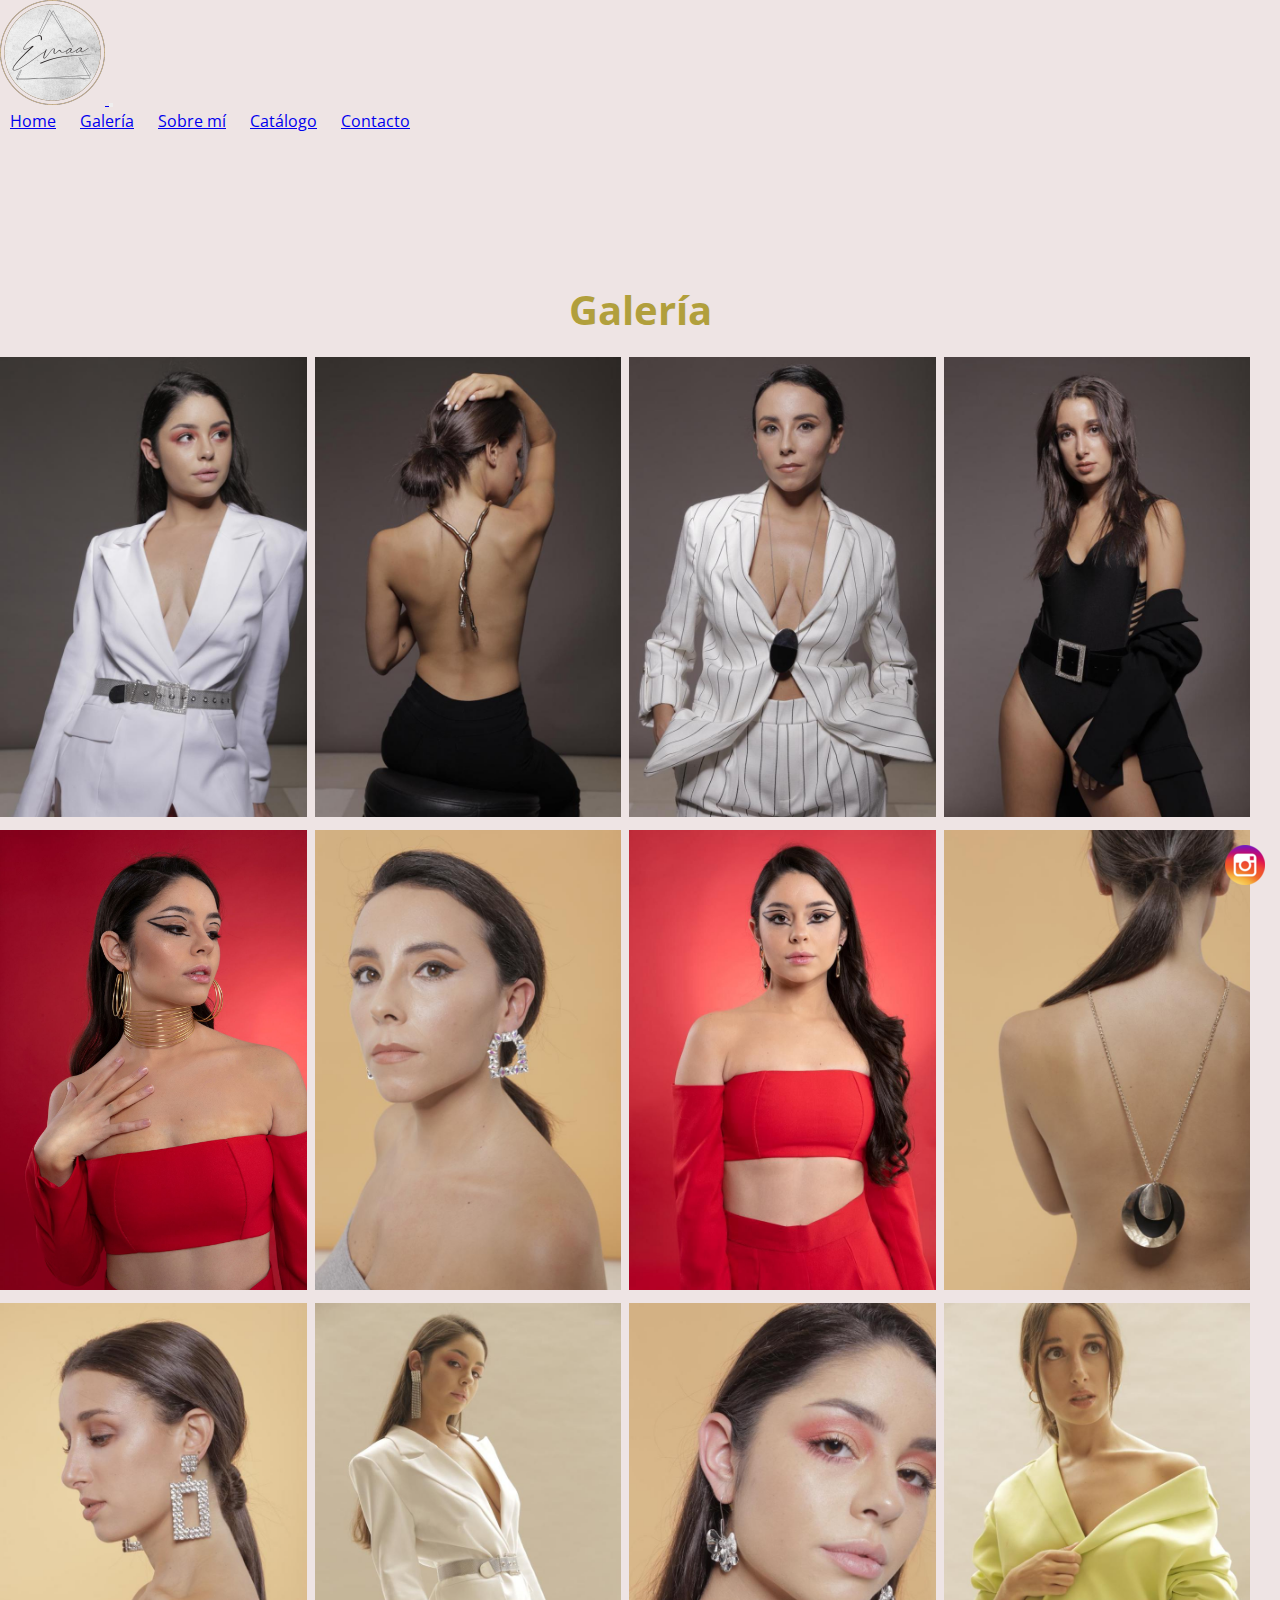
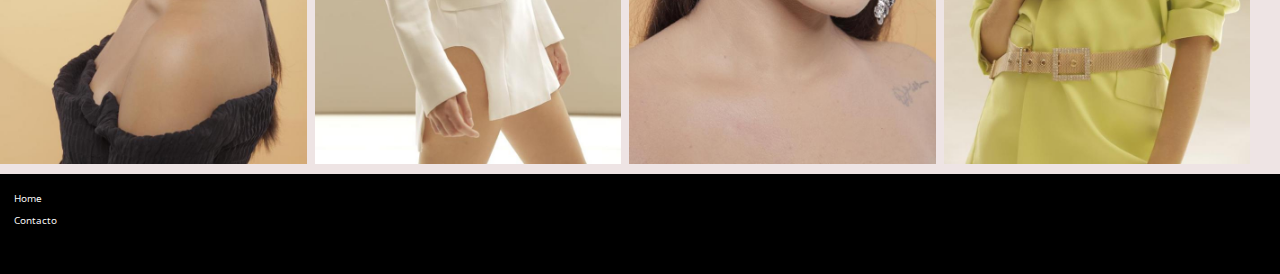
<file: assets/pages/galeria.html>
<!DOCTYPE html>
<html lang="en">
<head>
    <meta charset="UTF-8">
    <meta http-equiv="X-UA-Compatible" content="IE=edge">
    <meta name="viewport" content="width=device-width, initial-scale=1.0">
    <meta name="description" 
    content="Anímate a lucir los diferentes accesorios que tenemos para alquilar, junto con un peinado, Make Up y asesoria de Imagen.">
    <meta name="keywords" content="Accesorios, alquiler, make up, peinados, carteras, aros, collares, cintos, cosmetica, pelo, galeria, imagenes, books, models">
    <meta property:'og:type' content="Web site">
    <meta property:'og:title' content="Emaa-Galería|Aquiler de accesorios, make up y mas">
    <meta property:'og:description' content="Anímate a lucir los diferentes accesorios que tenemos para alquilar, junto con un peinado, Make Up y asesoria de Imagen.">
    <link rel="shortcut icon" href="../../assets/img/emaa-ico.ico" type="image/x-icon">
    <link href="https://cdn.jsdelivr.net/npm/bootstrap@5.1.3/dist/css/bootstrap.min.css" rel="stylesheet" integrity="sha384-1BmE4kWBq78iYhFldvKuhfTAU6auU8tT94WrHftjDbrCEXSU1oBoqyl2QvZ6jIW3" crossorigin="anonymous">
    <link rel="stylesheet" href="../../css/style.css">
    <link href="https://fonts.googleapis.com/css2?family=JetBrains+Mono:wght@100&family=Open+Sans:wght@300&family=Quicksand:wght@600&display=swap" rel="stylesheet">
    <title>Emaa-Galería</title>
    
</head>
<body>

    <header>


<nav class="navbar navbar-expand-lg navbar-light bg-light fixed-top">
    <div class="container-fluid">
      <a class="navbar-brand" href="../../index.html">
          <img src="../../assets/img/emaa.png" alt="logo emaa">
      </a>
      <button class="navbar-toggler" type="button" data-bs-toggle="collapse" data-bs-target="#navbarNavAltMarkup" aria-controls="navbarNavAltMarkup" aria-expanded="false" aria-label="Toggle navigation">
        <span class="navbar-toggler-icon"></span>
      </button>
      <div class="collapse navbar-collapse justify-content-end" id="navbarNavAltMarkup">
        <div class="navbar-nav">
          <a class="nav-link" href="../../index.html">Home</a>
          <a class="nav-link" href="galeria.html">Galería</a>
          <a class="nav-link" href="sobremi.html">Sobre mí</a>
          <a class="nav-link" href="catalogo.html">Catálogo</a>
          <a class="nav-link" href="contacto.html">Contacto</a>
        </div>
      </div>
    </div>
  </nav>
  
  </nav>

    </header>

    <main>

        <h1>Galería</h1>

    <div class="contenedor-galeria">
        <ul class="galeria">

           <li><img src="../img/IMG-20220403-WA0042.jpg" alt="foto-1" class="imagen"></li>
           <li><img src="../img/IMG-20220403-WA0039.jpg" alt="foto-2" class="imagen"></li>
           <li><img src="../img/IMG-20220403-WA0038.jpg" alt="foto-3" class="imagen"></li>
           <li><img src="../img/IMG-20220403-WA0027.jpg" alt="foto-4" class="imagen"></li>
           <li><img src="../img/IMG-20220403-WA0049.jpg" alt="foto-5" class="imagen"></li>
           <li><img src="../img/IMG-20220403-WA0041.jpg" alt="foto-6" class="imagen"></li>
           <li><img src="../img/IMG-20220403-WA0051.jpg" alt="foto-7" class="imagen"></li>
           <li><img src="../img/IMG-20220403-WA0046.jpg" alt="foto-8" class="imagen"></li>
           <li><img src="../img/IMG-20220403-WA0035.jpg" alt="foto-9" class="imagen"></li>
           <li><img src="../img/IMG-20220403-WA0040.jpg" alt="foto-10" class="imagen"></li>
           <li><img src="../img/IMG-20220403-WA0045.jpg" alt="foto-11" class="imagen"></li>
           <li><img src="../img/IMG-20220403-WA0036.jpg" alt="foto-12" class="imagen"></li>

        </ul>
    </div>
      
        
    </main>
    
<footer>

    <div class="logo-posicion">
        <a href="https://www.instagram.com/emaa.accesorios/?utm_medium=copy_link" target="_blank"><img src="../../assets/img/logo-ig.png" alt="logo red social"></a>
    </div>

    <div class="menu-footer">
      <ul class="nav-footer" >
          <li ><a class="nav-link-footer" href="../../index.html">Home</a></li>
          <li ><a class="nav-link-footer" href="contacto.html">Contacto</a></li>
      </ul>
      
    </div>
    

</footer>

<script src="https://cdn.jsdelivr.net/npm/@popperjs/core@2.10.2/dist/umd/popper.min.js" integrity="sha384-7+zCNj/IqJ95wo16oMtfsKbZ9ccEh31eOz1HGyDuCQ6wgnyJNSYdrPa03rtR1zdB" crossorigin="anonymous"></script>
<script src="https://cdn.jsdelivr.net/npm/bootstrap@5.1.3/dist/js/bootstrap.min.js" integrity="sha384-QJHtvGhmr9XOIpI6YVutG+2QOK9T+ZnN4kzFN1RtK3zEFEIsxhlmWl5/YESvpZ13" crossorigin="anonymous"></script>
</body>
</html>
</file>
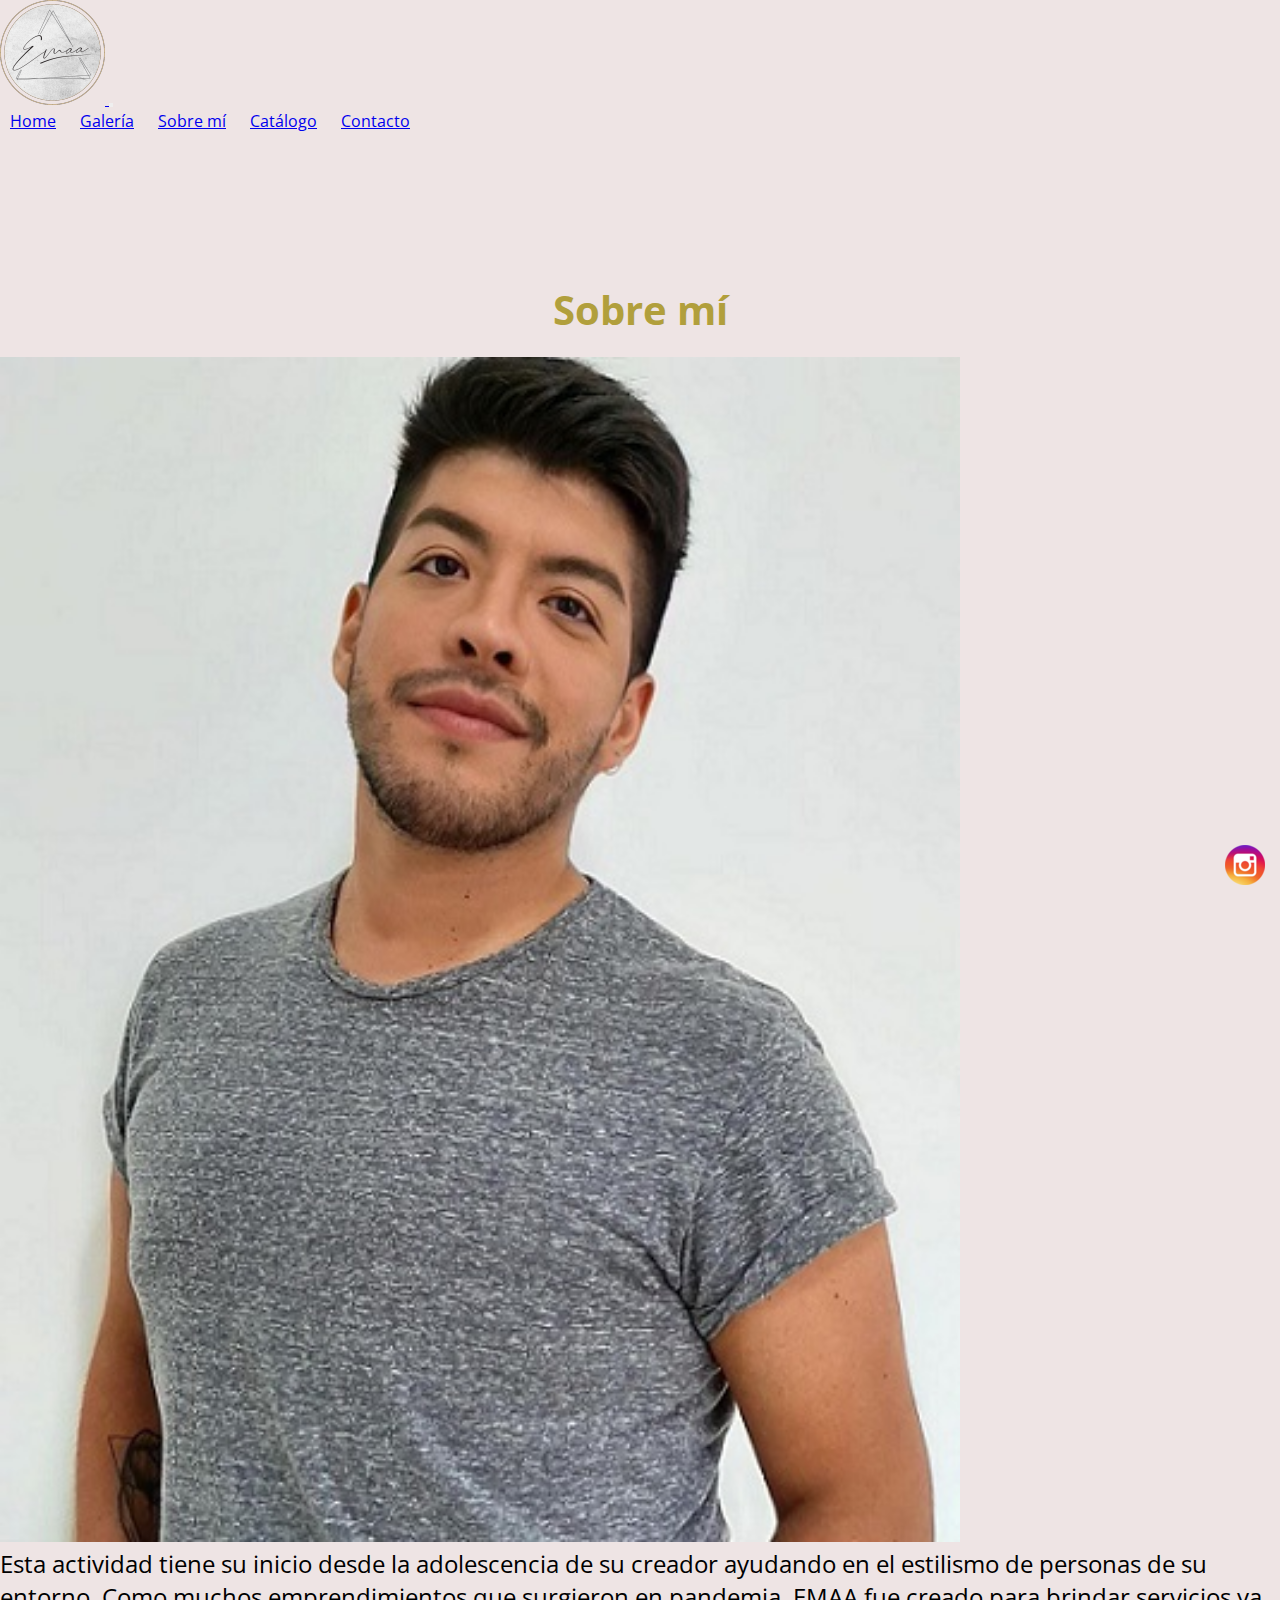
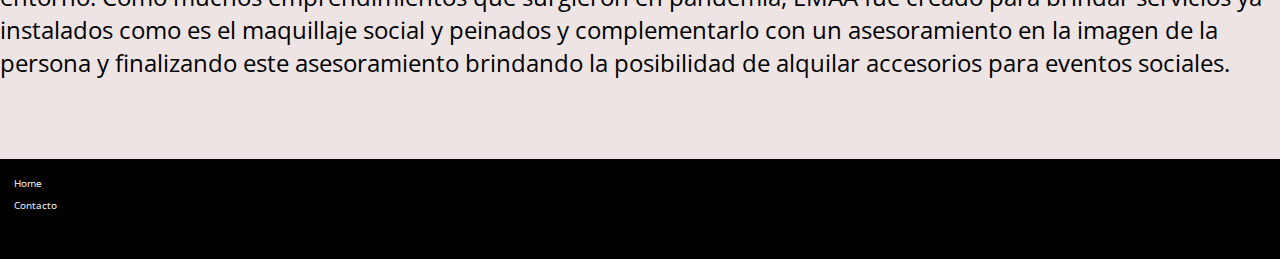
<file: assets/pages/sobremi.html>
<!DOCTYPE html>
<html lang="en">
<head>
    <meta charset="UTF-8">
    <meta http-equiv="X-UA-Compatible" content="IE=edge">
    <meta name="viewport" content="width=device-width, initial-scale=1.0">
    <meta name="description" 
    content="Anímate a lucir los diferentes accesorios que tenemos para alquilar, junto con un peinado, Make Up y asesoria de Imagen.">
    <meta name="keywords" content="Accesorios, alquiler, make up, peinados, carteras, aros, collares, cintos, cosmetica, pelo, sobre mi, informacion">
    <meta property:'og:type' content="Web site">
    <meta property:'og:title' content="Emaa-Sobre mí|Aquiler de accesorios, make up y mas">
    <meta property:'og:description' content="Anímate a lucir los diferentes accesorios que tenemos para alquilar, junto con un peinado, Make Up y asesoria de Imagen.">
    <link rel="shortcut icon" href="../../assets/img/emaa-ico.ico" type="image/x-icon">
    <link href="https://cdn.jsdelivr.net/npm/bootstrap@5.1.3/dist/css/bootstrap.min.css" rel="stylesheet" integrity="sha384-1BmE4kWBq78iYhFldvKuhfTAU6auU8tT94WrHftjDbrCEXSU1oBoqyl2QvZ6jIW3" crossorigin="anonymous">
    <link rel="stylesheet" href="../../css/style.css">
    <link href="https://fonts.googleapis.com/css2?family=JetBrains+Mono:wght@100&family=Open+Sans:wght@300&family=Quicksand:wght@600&display=swap" rel="stylesheet">
    <title>Emaa-Sobre mí</title>
    
</head>
<body>

    <header>


<nav class="navbar navbar-expand-lg navbar-light bg-light fixed-top">
    <div class="container-fluid">
      <a class="navbar-brand" href="../../index.html">
          <img src="../../assets/img/emaa.png" alt="logo emaa">
      </a>
      <button class="navbar-toggler" type="button" data-bs-toggle="collapse" data-bs-target="#navbarNavAltMarkup" aria-controls="navbarNavAltMarkup" aria-expanded="false" aria-label="Toggle navigation">
        <span class="navbar-toggler-icon"></span>
      </button>
      <div class="collapse navbar-collapse justify-content-end" id="navbarNavAltMarkup">
        <div class="navbar-nav">
          <a class="nav-link" href="../../index.html">Home</a>
          <a class="nav-link" href="galeria.html">Galería</a>
          <a class="nav-link" href="sobremi.html">Sobre mí</a>
          <a class="nav-link" href="catalogo.html">Catálogo</a>
          <a class="nav-link" href="contacto.html">Contacto</a>
        </div>
      </div>
    </div>
  </nav>
  
  </nav>
    </header>

    <main class="padd-bott">
        <h1>Sobre mí</h1>

    

    <div class="container">
      <div class="row">
        <div class="col-12 col-md-6 sobre-mi" >
          <img src="../../assets/img/roque.jpg" alt="roque">
        </div>
        <div class="col-12 col-md-6 parrafo-sobremi">
         <p>Esta actividad tiene su inicio desde la adolescencia de su creador ayudando en el estilismo de personas de su entorno. Como muchos emprendimientos que surgieron en pandemia, EMAA fue creado para brindar servicios ya instalados como es el maquillaje social y peinados y complementarlo con un asesoramiento en la imagen de la persona y finalizando este asesoramiento brindando la posibilidad de alquilar accesorios para eventos sociales.</p>
        </div>
        
      </div>
    </div>

      
        
    </main>
    
<footer>

    <div class="logo-posicion">
        <a href="https://www.instagram.com/emaa.accesorios/?utm_medium=copy_link" target="_blank"><img src="../../assets/img/logo-ig.png" alt="logo red social"></a>
    </div>

    <div class="menu-footer">
      <ul class="nav-footer" >
          <li ><a class="nav-link-footer" href="../../index.html">Home</a></li>
          <li ><a class="nav-link-footer" href="contacto.html">Contacto</a></li>
      </ul>
      
    </div>
    

</footer>
<script src="https://cdn.jsdelivr.net/npm/@popperjs/core@2.10.2/dist/umd/popper.min.js" integrity="sha384-7+zCNj/IqJ95wo16oMtfsKbZ9ccEh31eOz1HGyDuCQ6wgnyJNSYdrPa03rtR1zdB" crossorigin="anonymous"></script>
<script src="https://cdn.jsdelivr.net/npm/bootstrap@5.1.3/dist/js/bootstrap.min.js" integrity="sha384-QJHtvGhmr9XOIpI6YVutG+2QOK9T+ZnN4kzFN1RtK3zEFEIsxhlmWl5/YESvpZ13" crossorigin="anonymous"></script>

</body>
</html>
</file>
<file: css/style.css>
* {
  margin: 0;
  padding: 0;
  -webkit-box-sizing: border-box;
          box-sizing: border-box;
}

body {
  font-family: 'Open Sans', sans-serif;
  font-display: swap;
}

body {
  background-color: #eee4e4;
}

main {
  min-height: 100%;
}

#foto-contacto {
  background-image: -webkit-gradient(linear, left top, left bottom, from(rgba(0, 0, 0, 0.5)), to(rgba(0, 0, 0, 0.5))), url(./../assets/img/e20a4d4a-fbe3-4f52-b242-97b88cfab794.jpg);
  background-image: linear-gradient(rgba(0, 0, 0, 0.5), rgba(0, 0, 0, 0.5)), url(./../assets/img/e20a4d4a-fbe3-4f52-b242-97b88cfab794.jpg);
  background-size: 100vw 100vh;
  background-attachment: fixed;
  min-height: 100vh;
}

.img-contac {
  width: 100%;
}

form {
  width: 450px;
  margin: auto;
  background: rgba(0, 0, 0, 0.4);
  padding: 10px 20px;
  -webkit-box-sizing: border-box;
          box-sizing: border-box;
  margin-top: 20px;
  border-radius: 7px;
}

form h2 {
  text-align: center;
  margin: 0%;
  font-size: 30px;
  margin-bottom: 20px;
}

form input, form textarea {
  width: 100%;
  margin-bottom: 20px;
  padding: 7px;
  -webkit-box-sizing: border-box;
          box-sizing: border-box;
  font-size: 17px;
  border: none;
}

form textarea {
  min-height: 100px;
  max-height: 200px;
  max-width: 100%;
}

form #boton {
  background-color: #31384a;
  color: #fff;
  padding: 20px;
}

form #boton:hover {
  cursor: pointer;
}

@media (max-width: 480px) {
  form {
    width: 100%;
  }
}

footer {
  background: black;
  position: relative;
  height: 100px;
  font-family: 'Open Sans', sans-serif;
  font-display: swap;
  padding-top: 5px;
  width: 100%;
}

footer .logo-posicion {
  position: fixed;
  bottom: 10px;
  right: 15px;
}

footer .nav-footer {
  list-style-type: none;
  padding: 6px;
  margin-left: 8px;
}

footer .nav-link-footer {
  color: white;
  font-size: x-small;
  text-decoration: none;
}

main {
  padding-top: 30px;
}

main .galeria {
  list-style: none;
  width: 100%;
  margin: auto;
  padding-right: 30px;
  display: -ms-grid;
  display: grid;
  -ms-grid-columns: (1fr)[3];
      grid-template-columns: repeat(3, 1fr);
  -webkit-column-gap: .5rem;
          column-gap: .5rem;
  row-gap: .5rem;
}

main .galeria img {
  width: 100%;
}

@media (min-width: 100px) {
  main .galeria {
    -ms-grid-columns: (1fr)[1];
        grid-template-columns: repeat(1, 1fr);
  }
}

@media (min-width: 520px) {
  main .galeria {
    -ms-grid-columns: (1fr)[2];
        grid-template-columns: repeat(2, 1fr);
  }
}

@media (min-width: 728px) {
  main .galeria {
    -ms-grid-columns: (1fr)[3];
        grid-template-columns: repeat(3, 1fr);
  }
}

@media (min-width: 1024px) {
  main .galeria {
    -ms-grid-columns: (1fr)[4];
        grid-template-columns: repeat(4, 1fr);
  }
}

#navbarNavAltMarkup .navbar-brand :hover {
  -webkit-transition: 0.5s;
  transition: 0.5s;
  text-shadow: 5px 5px 7px black;
  position: fixed;
}

#navbarNavAltMarkup .nav-link {
  margin: 60px 10px 0px;
  font-size: medium;
}

main {
  padding-bottom: 5px;
  margin-top: 100px;
}

main div .emaa-fondo {
  width: 100%;
}

h1, h2, h3 {
  -webkit-box-pack: center;
      -ms-flex-pack: center;
          justify-content: center;
  -webkit-box-align: center;
      -ms-flex-align: center;
          align-items: center;
  font-size: 40px;
  color: #b19f3c;
  padding: 20px;
  text-align: center;
}

.main-titulos {
  display: -webkit-box;
  display: -ms-flexbox;
  display: flex;
  -webkit-box-pack: end;
      -ms-flex-pack: end;
          justify-content: end;
  -webkit-box-align: end;
      -ms-flex-align: end;
          align-items: flex-end;
}

.container-img {
  padding: 5px;
  list-style: none;
  width: 100%;
  display: -ms-grid;
  display: grid;
  -ms-grid-columns: (1fr)[3];
      grid-template-columns: repeat(3, 1fr);
  -webkit-column-gap: .3rem;
          column-gap: .3rem;
  row-gap: .5rem;
}

.container-img .img-home {
  background-image: -webkit-gradient(linear, left top, left bottom, from(rgba(0, 0, 0, 0.5)), to(rgba(0, 0, 0, 0.5))), url("./../assets/img/IMG-20220403-WA0026.jpg");
  background-image: linear-gradient(rgba(0, 0, 0, 0.5), rgba(0, 0, 0, 0.5)), url("./../assets/img/IMG-20220403-WA0026.jpg");
  background-repeat: no-repeat;
  background-size: cover;
  display: -webkit-box;
  display: -ms-flexbox;
  display: flex;
  -webkit-box-pack: center;
      -ms-flex-pack: center;
          justify-content: center;
  -webkit-box-align: center;
      -ms-flex-align: center;
          align-items: center;
  width: 100%;
  height: 500px;
}

.container-img .img-home2 {
  background-image: -webkit-gradient(linear, left top, left bottom, from(rgba(0, 0, 0, 0.5)), to(rgba(0, 0, 0, 0.5))), url("./../assets/img/IMG-20220403-WA0028.jpg");
  background-image: linear-gradient(rgba(0, 0, 0, 0.5), rgba(0, 0, 0, 0.5)), url("./../assets/img/IMG-20220403-WA0028.jpg");
  background-repeat: no-repeat;
  background-size: cover;
  display: -webkit-box;
  display: -ms-flexbox;
  display: flex;
  -webkit-box-pack: center;
      -ms-flex-pack: center;
          justify-content: center;
  -webkit-box-align: center;
      -ms-flex-align: center;
          align-items: center;
  width: 100%;
  height: 500px;
}

.container-img .img-home3 {
  background-image: -webkit-gradient(linear, left top, left bottom, from(rgba(0, 0, 0, 0.5)), to(rgba(0, 0, 0, 0.5))), url("./../assets/img/IMG-20220403-WA0032.jpg");
  background-image: linear-gradient(rgba(0, 0, 0, 0.5), rgba(0, 0, 0, 0.5)), url("./../assets/img/IMG-20220403-WA0032.jpg");
  background-repeat: no-repeat;
  background-size: cover;
  display: -webkit-box;
  display: -ms-flexbox;
  display: flex;
  -webkit-box-pack: center;
      -ms-flex-pack: center;
          justify-content: center;
  -webkit-box-align: center;
      -ms-flex-align: center;
          align-items: center;
  width: 100%;
  height: 500px;
}

@media (min-width: 100px) {
  .container-img {
    -ms-grid-columns: (1fr)[1];
        grid-template-columns: repeat(1, 1fr);
  }
}

@media (min-width: 1024px) {
  .container-img {
    -ms-grid-columns: (1fr)[3];
        grid-template-columns: repeat(3, 1fr);
  }
}

main .sobre-mi > img {
  width: 75%;
}

main .parrafo-sobremi {
  -webkit-box-align: center;
      -ms-flex-align: center;
          align-items: center;
  display: -webkit-box;
  display: -ms-flexbox;
  display: flex;
  font-size: x-large;
  -webkit-box-pack: center;
      -ms-flex-pack: center;
          justify-content: center;
}

.padd-bott {
  padding-bottom: 80px;
}
/*# sourceMappingURL=style.css.map */
</file>
